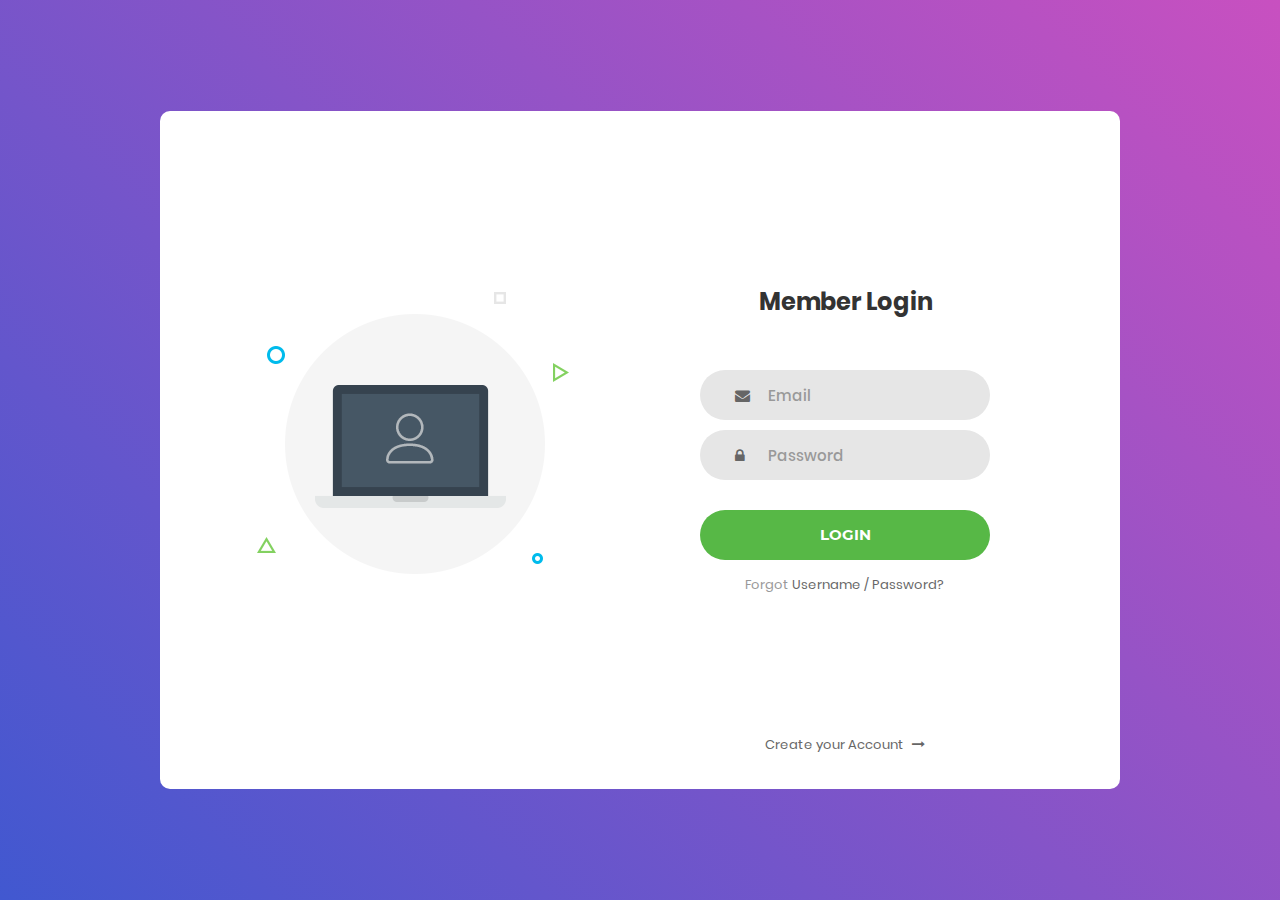
<file: Login_v1/index.html>
<!DOCTYPE html>
<html lang="en">
<head>
	<title>Login V1</title>
	<meta charset="UTF-8">
	<meta name="viewport" content="width=device-width, initial-scale=1">
<!--===============================================================================================-->	
	<link rel="icon" type="image/png" href="images/icons/favicon.ico"/>
<!--===============================================================================================-->
	<link rel="stylesheet" type="text/css" href="vendor/bootstrap/css/bootstrap.min.css">
<!--===============================================================================================-->
	<link rel="stylesheet" type="text/css" href="fonts/font-awesome-4.7.0/css/font-awesome.min.css">
<!--===============================================================================================-->
	<link rel="stylesheet" type="text/css" href="vendor/animate/animate.css">
<!--===============================================================================================-->	
	<link rel="stylesheet" type="text/css" href="vendor/css-hamburgers/hamburgers.min.css">
<!--===============================================================================================-->
	<link rel="stylesheet" type="text/css" href="vendor/select2/select2.min.css">
<!--===============================================================================================-->
	<link rel="stylesheet" type="text/css" href="css/util.css">
	<link rel="stylesheet" type="text/css" href="css/main.css">
<!--===============================================================================================-->
</head>
<body>
	
	<div class="limiter">
		<div class="container-login100">
			<div class="wrap-login100">
				<div class="login100-pic js-tilt" data-tilt>
					<img src="images/img-01.png" alt="IMG">
				</div>

				<form class="login100-form validate-form">
					<span class="login100-form-title">
						Member Login
					</span>

					<div class="wrap-input100 validate-input" data-validate = "Valid email is required: ex@abc.xyz">
						<input class="input100" type="text" name="email" placeholder="Email">
						<span class="focus-input100"></span>
						<span class="symbol-input100">
							<i class="fa fa-envelope" aria-hidden="true"></i>
						</span>
					</div>

					<div class="wrap-input100 validate-input" data-validate = "Password is required">
						<input class="input100" type="password" name="pass" placeholder="Password">
						<span class="focus-input100"></span>
						<span class="symbol-input100">
							<i class="fa fa-lock" aria-hidden="true"></i>
						</span>
					</div>
					
					<div class="container-login100-form-btn">
						<button class="login100-form-btn">
							Login
						</button>
					</div>

					<div class="text-center p-t-12">
						<span class="txt1">
							Forgot
						</span>
						<a class="txt2" href="#">
							Username / Password?
						</a>
					</div>

					<div class="text-center p-t-136">
						<a class="txt2" href="#">
							Create your Account
							<i class="fa fa-long-arrow-right m-l-5" aria-hidden="true"></i>
						</a>
					</div>
				</form>
			</div>
		</div>
	</div>
	
	

	
<!--===============================================================================================-->	
	<script src="vendor/jquery/jquery-3.2.1.min.js"></script>
<!--===============================================================================================-->
	<script src="vendor/bootstrap/js/popper.js"></script>
	<script src="vendor/bootstrap/js/bootstrap.min.js"></script>
<!--===============================================================================================-->
	<script src="vendor/select2/select2.min.js"></script>
<!--===============================================================================================-->
	<script src="vendor/tilt/tilt.jquery.min.js"></script>
	<script >
		$('.js-tilt').tilt({
			scale: 1.1
		})
	</script>
<!--===============================================================================================-->
	<script src="js/main.js"></script>

</body>
</html>
</file>
<file: Login_v1/css/util.css>
/*[ FONT SIZE ]
///////////////////////////////////////////////////////////
*/
.fs-1 {font-size: 1px;}
.fs-2 {font-size: 2px;}
.fs-3 {font-size: 3px;}
.fs-4 {font-size: 4px;}
.fs-5 {font-size: 5px;}
.fs-6 {font-size: 6px;}
.fs-7 {font-size: 7px;}
.fs-8 {font-size: 8px;}
.fs-9 {font-size: 9px;}
.fs-10 {font-size: 10px;}
.fs-11 {font-size: 11px;}
.fs-12 {font-size: 12px;}
.fs-13 {font-size: 13px;}
.fs-14 {font-size: 14px;}
.fs-15 {font-size: 15px;}
.fs-16 {font-size: 16px;}
.fs-17 {font-size: 17px;}
.fs-18 {font-size: 18px;}
.fs-19 {font-size: 19px;}
.fs-20 {font-size: 20px;}
.fs-21 {font-size: 21px;}
.fs-22 {font-size: 22px;}
.fs-23 {font-size: 23px;}
.fs-24 {font-size: 24px;}
.fs-25 {font-size: 25px;}
.fs-26 {font-size: 26px;}
.fs-27 {font-size: 27px;}
.fs-28 {font-size: 28px;}
.fs-29 {font-size: 29px;}
.fs-30 {font-size: 30px;}
.fs-31 {font-size: 31px;}
.fs-32 {font-size: 32px;}
.fs-33 {font-size: 33px;}
.fs-34 {font-size: 34px;}
.fs-35 {font-size: 35px;}
.fs-36 {font-size: 36px;}
.fs-37 {font-size: 37px;}
.fs-38 {font-size: 38px;}
.fs-39 {font-size: 39px;}
.fs-40 {font-size: 40px;}
.fs-41 {font-size: 41px;}
.fs-42 {font-size: 42px;}
.fs-43 {font-size: 43px;}
.fs-44 {font-size: 44px;}
.fs-45 {font-size: 45px;}
.fs-46 {font-size: 46px;}
.fs-47 {font-size: 47px;}
.fs-48 {font-size: 48px;}
.fs-49 {font-size: 49px;}
.fs-50 {font-size: 50px;}
.fs-51 {font-size: 51px;}
.fs-52 {font-size: 52px;}
.fs-53 {font-size: 53px;}
.fs-54 {font-size: 54px;}
.fs-55 {font-size: 55px;}
.fs-56 {font-size: 56px;}
.fs-57 {font-size: 57px;}
.fs-58 {font-size: 58px;}
.fs-59 {font-size: 59px;}
.fs-60 {font-size: 60px;}
.fs-61 {font-size: 61px;}
.fs-62 {font-size: 62px;}
.fs-63 {font-size: 63px;}
.fs-64 {font-size: 64px;}
.fs-65 {font-size: 65px;}
.fs-66 {font-size: 66px;}
.fs-67 {font-size: 67px;}
.fs-68 {font-size: 68px;}
.fs-69 {font-size: 69px;}
.fs-70 {font-size: 70px;}
.fs-71 {font-size: 71px;}
.fs-72 {font-size: 72px;}
.fs-73 {font-size: 73px;}
.fs-74 {font-size: 74px;}
.fs-75 {font-size: 75px;}
.fs-76 {font-size: 76px;}
.fs-77 {font-size: 77px;}
.fs-78 {font-size: 78px;}
.fs-79 {font-size: 79px;}
.fs-80 {font-size: 80px;}
.fs-81 {font-size: 81px;}
.fs-82 {font-size: 82px;}
.fs-83 {font-size: 83px;}
.fs-84 {font-size: 84px;}
.fs-85 {font-size: 85px;}
.fs-86 {font-size: 86px;}
.fs-87 {font-size: 87px;}
.fs-88 {font-size: 88px;}
.fs-89 {font-size: 89px;}
.fs-90 {font-size: 90px;}
.fs-91 {font-size: 91px;}
.fs-92 {font-size: 92px;}
.fs-93 {font-size: 93px;}
.fs-94 {font-size: 94px;}
.fs-95 {font-size: 95px;}
.fs-96 {font-size: 96px;}
.fs-97 {font-size: 97px;}
.fs-98 {font-size: 98px;}
.fs-99 {font-size: 99px;}
.fs-100 {font-size: 100px;}
.fs-101 {font-size: 101px;}
.fs-102 {font-size: 102px;}
.fs-103 {font-size: 103px;}
.fs-104 {font-size: 104px;}
.fs-105 {font-size: 105px;}
.fs-106 {font-size: 106px;}
.fs-107 {font-size: 107px;}
.fs-108 {font-size: 108px;}
.fs-109 {font-size: 109px;}
.fs-110 {font-size: 110px;}
.fs-111 {font-size: 111px;}
.fs-112 {font-size: 112px;}
.fs-113 {font-size: 113px;}
.fs-114 {font-size: 114px;}
.fs-115 {font-size: 115px;}
.fs-116 {font-size: 116px;}
.fs-117 {font-size: 117px;}
.fs-118 {font-size: 118px;}
.fs-119 {font-size: 119px;}
.fs-120 {font-size: 120px;}
.fs-121 {font-size: 121px;}
.fs-122 {font-size: 122px;}
.fs-123 {font-size: 123px;}
.fs-124 {font-size: 124px;}
.fs-125 {font-size: 125px;}
.fs-126 {font-size: 126px;}
.fs-127 {font-size: 127px;}
.fs-128 {font-size: 128px;}
.fs-129 {font-size: 129px;}
.fs-130 {font-size: 130px;}
.fs-131 {font-size: 131px;}
.fs-132 {font-size: 132px;}
.fs-133 {font-size: 133px;}
.fs-134 {font-size: 134px;}
.fs-135 {font-size: 135px;}
.fs-136 {font-size: 136px;}
.fs-137 {font-size: 137px;}
.fs-138 {font-size: 138px;}
.fs-139 {font-size: 139px;}
.fs-140 {font-size: 140px;}
.fs-141 {font-size: 141px;}
.fs-142 {font-size: 142px;}
.fs-143 {font-size: 143px;}
.fs-144 {font-size: 144px;}
.fs-145 {font-size: 145px;}
.fs-146 {font-size: 146px;}
.fs-147 {font-size: 147px;}
.fs-148 {font-size: 148px;}
.fs-149 {font-size: 149px;}
.fs-150 {font-size: 150px;}
.fs-151 {font-size: 151px;}
.fs-152 {font-size: 152px;}
.fs-153 {font-size: 153px;}
.fs-154 {font-size: 154px;}
.fs-155 {font-size: 155px;}
.fs-156 {font-size: 156px;}
.fs-157 {font-size: 157px;}
.fs-158 {font-size: 158px;}
.fs-159 {font-size: 159px;}
.fs-160 {font-size: 160px;}
.fs-161 {font-size: 161px;}
.fs-162 {font-size: 162px;}
.fs-163 {font-size: 163px;}
.fs-164 {font-size: 164px;}
.fs-165 {font-size: 165px;}
.fs-166 {font-size: 166px;}
.fs-167 {font-size: 167px;}
.fs-168 {font-size: 168px;}
.fs-169 {font-size: 169px;}
.fs-170 {font-size: 170px;}
.fs-171 {font-size: 171px;}
.fs-172 {font-size: 172px;}
.fs-173 {font-size: 173px;}
.fs-174 {font-size: 174px;}
.fs-175 {font-size: 175px;}
.fs-176 {font-size: 176px;}
.fs-177 {font-size: 177px;}
.fs-178 {font-size: 178px;}
.fs-179 {font-size: 179px;}
.fs-180 {font-size: 180px;}
.fs-181 {font-size: 181px;}
.fs-182 {font-size: 182px;}
.fs-183 {font-size: 183px;}
.fs-184 {font-size: 184px;}
.fs-185 {font-size: 185px;}
.fs-186 {font-size: 186px;}
.fs-187 {font-size: 187px;}
.fs-188 {font-size: 188px;}
.fs-189 {font-size: 189px;}
.fs-190 {font-size: 190px;}
.fs-191 {font-size: 191px;}
.fs-192 {font-size: 192px;}
.fs-193 {font-size: 193px;}
.fs-194 {font-size: 194px;}
.fs-195 {font-size: 195px;}
.fs-196 {font-size: 196px;}
.fs-197 {font-size: 197px;}
.fs-198 {font-size: 198px;}
.fs-199 {font-size: 199px;}
.fs-200 {font-size: 200px;}

/*[ PADDING ]
///////////////////////////////////////////////////////////
*/
.p-t-0 {padding-top: 0px;}
.p-t-1 {padding-top: 1px;}
.p-t-2 {padding-top: 2px;}
.p-t-3 {padding-top: 3px;}
.p-t-4 {padding-top: 4px;}
.p-t-5 {padding-top: 5px;}
.p-t-6 {padding-top: 6px;}
.p-t-7 {padding-top: 7px;}
.p-t-8 {padding-top: 8px;}
.p-t-9 {padding-top: 9px;}
.p-t-10 {padding-top: 10px;}
.p-t-11 {padding-top: 11px;}
.p-t-12 {padding-top: 12px;}
.p-t-13 {padding-top: 13px;}
.p-t-14 {padding-top: 14px;}
.p-t-15 {padding-top: 15px;}
.p-t-16 {padding-top: 16px;}
.p-t-17 {padding-top: 17px;}
.p-t-18 {padding-top: 18px;}
.p-t-19 {padding-top: 19px;}
.p-t-20 {padding-top: 20px;}
.p-t-21 {padding-top: 21px;}
.p-t-22 {padding-top: 22px;}
.p-t-23 {padding-top: 23px;}
.p-t-24 {padding-top: 24px;}
.p-t-25 {padding-top: 25px;}
.p-t-26 {padding-top: 26px;}
.p-t-27 {padding-top: 27px;}
.p-t-28 {padding-top: 28px;}
.p-t-29 {padding-top: 29px;}
.p-t-30 {padding-top: 30px;}
.p-t-31 {padding-top: 31px;}
.p-t-32 {padding-top: 32px;}
.p-t-33 {padding-top: 33px;}
.p-t-34 {padding-top: 34px;}
.p-t-35 {padding-top: 35px;}
.p-t-36 {padding-top: 36px;}
.p-t-37 {padding-top: 37px;}
.p-t-38 {padding-top: 38px;}
.p-t-39 {padding-top: 39px;}
.p-t-40 {padding-top: 40px;}
.p-t-41 {padding-top: 41px;}
.p-t-42 {padding-top: 42px;}
.p-t-43 {padding-top: 43px;}
.p-t-44 {padding-top: 44px;}
.p-t-45 {padding-top: 45px;}
.p-t-46 {padding-top: 46px;}
.p-t-47 {padding-top: 47px;}
.p-t-48 {padding-top: 48px;}
.p-t-49 {padding-top: 49px;}
.p-t-50 {padding-top: 50px;}
.p-t-51 {padding-top: 51px;}
.p-t-52 {padding-top: 52px;}
.p-t-53 {padding-top: 53px;}
.p-t-54 {padding-top: 54px;}
.p-t-55 {padding-top: 55px;}
.p-t-56 {padding-top: 56px;}
.p-t-57 {padding-top: 57px;}
.p-t-58 {padding-top: 58px;}
.p-t-59 {padding-top: 59px;}
.p-t-60 {padding-top: 60px;}
.p-t-61 {padding-top: 61px;}
.p-t-62 {padding-top: 62px;}
.p-t-63 {padding-top: 63px;}
.p-t-64 {padding-top: 64px;}
.p-t-65 {padding-top: 65px;}
.p-t-66 {padding-top: 66px;}
.p-t-67 {padding-top: 67px;}
.p-t-68 {padding-top: 68px;}
.p-t-69 {padding-top: 69px;}
.p-t-70 {padding-top: 70px;}
.p-t-71 {padding-top: 71px;}
.p-t-72 {padding-top: 72px;}
.p-t-73 {padding-top: 73px;}
.p-t-74 {padding-top: 74px;}
.p-t-75 {padding-top: 75px;}
.p-t-76 {padding-top: 76px;}
.p-t-77 {padding-top: 77px;}
.p-t-78 {padding-top: 78px;}
.p-t-79 {padding-top: 79px;}
.p-t-80 {padding-top: 80px;}
.p-t-81 {padding-top: 81px;}
.p-t-82 {padding-top: 82px;}
.p-t-83 {padding-top: 83px;}
.p-t-84 {padding-top: 84px;}
.p-t-85 {padding-top: 85px;}
.p-t-86 {padding-top: 86px;}
.p-t-87 {padding-top: 87px;}
.p-t-88 {padding-top: 88px;}
.p-t-89 {padding-top: 89px;}
.p-t-90 {padding-top: 90px;}
.p-t-91 {padding-top: 91px;}
.p-t-92 {padding-top: 92px;}
.p-t-93 {padding-top: 93px;}
.p-t-94 {padding-top: 94px;}
.p-t-95 {padding-top: 95px;}
.p-t-96 {padding-top: 96px;}
.p-t-97 {padding-top: 97px;}
.p-t-98 {padding-top: 98px;}
.p-t-99 {padding-top: 99px;}
.p-t-100 {padding-top: 100px;}
.p-t-101 {padding-top: 101px;}
.p-t-102 {padding-top: 102px;}
.p-t-103 {padding-top: 103px;}
.p-t-104 {padding-top: 104px;}
.p-t-105 {padding-top: 105px;}
.p-t-106 {padding-top: 106px;}
.p-t-107 {padding-top: 107px;}
.p-t-108 {padding-top: 108px;}
.p-t-109 {padding-top: 109px;}
.p-t-110 {padding-top: 110px;}
.p-t-111 {padding-top: 111px;}
.p-t-112 {padding-top: 112px;}
.p-t-113 {padding-top: 113px;}
.p-t-114 {padding-top: 114px;}
.p-t-115 {padding-top: 115px;}
.p-t-116 {padding-top: 116px;}
.p-t-117 {padding-top: 117px;}
.p-t-118 {padding-top: 118px;}
.p-t-119 {padding-top: 119px;}
.p-t-120 {padding-top: 120px;}
.p-t-121 {padding-top: 121px;}
.p-t-122 {padding-top: 122px;}
.p-t-123 {padding-top: 123px;}
.p-t-124 {padding-top: 124px;}
.p-t-125 {padding-top: 125px;}
.p-t-126 {padding-top: 126px;}
.p-t-127 {padding-top: 127px;}
.p-t-128 {padding-top: 128px;}
.p-t-129 {padding-top: 129px;}
.p-t-130 {padding-top: 130px;}
.p-t-131 {padding-top: 131px;}
.p-t-132 {padding-top: 132px;}
.p-t-133 {padding-top: 133px;}
.p-t-134 {padding-top: 134px;}
.p-t-135 {padding-top: 135px;}
.p-t-136 {padding-top: 136px;}
.p-t-137 {padding-top: 137px;}
.p-t-138 {padding-top: 138px;}
.p-t-139 {padding-top: 139px;}
.p-t-140 {padding-top: 140px;}
.p-t-141 {padding-top: 141px;}
.p-t-142 {padding-top: 142px;}
.p-t-143 {padding-top: 143px;}
.p-t-144 {padding-top: 144px;}
.p-t-145 {padding-top: 145px;}
.p-t-146 {padding-top: 146px;}
.p-t-147 {padding-top: 147px;}
.p-t-148 {padding-top: 148px;}
.p-t-149 {padding-top: 149px;}
.p-t-150 {padding-top: 150px;}
.p-t-151 {padding-top: 151px;}
.p-t-152 {padding-top: 152px;}
.p-t-153 {padding-top: 153px;}
.p-t-154 {padding-top: 154px;}
.p-t-155 {padding-top: 155px;}
.p-t-156 {padding-top: 156px;}
.p-t-157 {padding-top: 157px;}
.p-t-158 {padding-top: 158px;}
.p-t-159 {padding-top: 159px;}
.p-t-160 {padding-top: 160px;}
.p-t-161 {padding-top: 161px;}
.p-t-162 {padding-top: 162px;}
.p-t-163 {padding-top: 163px;}
.p-t-164 {padding-top: 164px;}
.p-t-165 {padding-top: 165px;}
.p-t-166 {padding-top: 166px;}
.p-t-167 {padding-top: 167px;}
.p-t-168 {padding-top: 168px;}
.p-t-169 {padding-top: 169px;}
.p-t-170 {padding-top: 170px;}
.p-t-171 {padding-top: 171px;}
.p-t-172 {padding-top: 172px;}
.p-t-173 {padding-top: 173px;}
.p-t-174 {padding-top: 174px;}
.p-t-175 {padding-top: 175px;}
.p-t-176 {padding-top: 176px;}
.p-t-177 {padding-top: 177px;}
.p-t-178 {padding-top: 178px;}
.p-t-179 {padding-top: 179px;}
.p-t-180 {padding-top: 180px;}
.p-t-181 {padding-top: 181px;}
.p-t-182 {padding-top: 182px;}
.p-t-183 {padding-top: 183px;}
.p-t-184 {padding-top: 184px;}
.p-t-185 {padding-top: 185px;}
.p-t-186 {padding-top: 186px;}
.p-t-187 {padding-top: 187px;}
.p-t-188 {padding-top: 188px;}
.p-t-189 {padding-top: 189px;}
.p-t-190 {padding-top: 190px;}
.p-t-191 {padding-top: 191px;}
.p-t-192 {padding-top: 192px;}
.p-t-193 {padding-top: 193px;}
.p-t-194 {padding-top: 194px;}
.p-t-195 {padding-top: 195px;}
.p-t-196 {padding-top: 196px;}
.p-t-197 {padding-top: 197px;}
.p-t-198 {padding-top: 198px;}
.p-t-199 {padding-top: 199px;}
.p-t-200 {padding-top: 200px;}
.p-t-201 {padding-top: 201px;}
.p-t-202 {padding-top: 202px;}
.p-t-203 {padding-top: 203px;}
.p-t-204 {padding-top: 204px;}
.p-t-205 {padding-top: 205px;}
.p-t-206 {padding-top: 206px;}
.p-t-207 {padding-top: 207px;}
.p-t-208 {padding-top: 208px;}
.p-t-209 {padding-top: 209px;}
.p-t-210 {padding-top: 210px;}
.p-t-211 {padding-top: 211px;}
.p-t-212 {padding-top: 212px;}
.p-t-213 {padding-top: 213px;}
.p-t-214 {padding-top: 214px;}
.p-t-215 {padding-top: 215px;}
.p-t-216 {padding-top: 216px;}
.p-t-217 {padding-top: 217px;}
.p-t-218 {padding-top: 218px;}
.p-t-219 {padding-top: 219px;}
.p-t-220 {padding-top: 220px;}
.p-t-221 {padding-top: 221px;}
.p-t-222 {padding-top: 222px;}
.p-t-223 {padding-top: 223px;}
.p-t-224 {padding-top: 224px;}
.p-t-225 {padding-top: 225px;}
.p-t-226 {padding-top: 226px;}
.p-t-227 {padding-top: 227px;}
.p-t-228 {padding-top: 228px;}
.p-t-229 {padding-top: 229px;}
.p-t-230 {padding-top: 230px;}
.p-t-231 {padding-top: 231px;}
.p-t-232 {padding-top: 232px;}
.p-t-233 {padding-top: 233px;}
.p-t-234 {padding-top: 234px;}
.p-t-235 {padding-top: 235px;}
.p-t-236 {padding-top: 236px;}
.p-t-237 {padding-top: 237px;}
.p-t-238 {padding-top: 238px;}
.p-t-239 {padding-top: 239px;}
.p-t-240 {padding-top: 240px;}
.p-t-241 {padding-top: 241px;}
.p-t-242 {padding-top: 242px;}
.p-t-243 {padding-top: 243px;}
.p-t-244 {padding-top: 244px;}
.p-t-245 {padding-top: 245px;}
.p-t-246 {padding-top: 246px;}
.p-t-247 {padding-top: 247px;}
.p-t-248 {padding-top: 248px;}
.p-t-249 {padding-top: 249px;}
.p-t-250 {padding-top: 250px;}
.p-b-0 {padding-bottom: 0px;}
.p-b-1 {padding-bottom: 1px;}
.p-b-2 {padding-bottom: 2px;}
.p-b-3 {padding-bottom: 3px;}
.p-b-4 {padding-bottom: 4px;}
.p-b-5 {padding-bottom: 5px;}
.p-b-6 {padding-bottom: 6px;}
.p-b-7 {padding-bottom: 7px;}
.p-b-8 {padding-bottom: 8px;}
.p-b-9 {padding-bottom: 9px;}
.p-b-10 {padding-bottom: 10px;}
.p-b-11 {padding-bottom: 11px;}
.p-b-12 {padding-bottom: 12px;}
.p-b-13 {padding-bottom: 13px;}
.p-b-14 {padding-bottom: 14px;}
.p-b-15 {padding-bottom: 15px;}
.p-b-16 {padding-bottom: 16px;}
.p-b-17 {padding-bottom: 17px;}
.p-b-18 {padding-bottom: 18px;}
.p-b-19 {padding-bottom: 19px;}
.p-b-20 {padding-bottom: 20px;}
.p-b-21 {padding-bottom: 21px;}
.p-b-22 {padding-bottom: 22px;}
.p-b-23 {padding-bottom: 23px;}
.p-b-24 {padding-bottom: 24px;}
.p-b-25 {padding-bottom: 25px;}
.p-b-26 {padding-bottom: 26px;}
.p-b-27 {padding-bottom: 27px;}
.p-b-28 {padding-bottom: 28px;}
.p-b-29 {padding-bottom: 29px;}
.p-b-30 {padding-bottom: 30px;}
.p-b-31 {padding-bottom: 31px;}
.p-b-32 {padding-bottom: 32px;}
.p-b-33 {padding-bottom: 33px;}
.p-b-34 {padding-bottom: 34px;}
.p-b-35 {padding-bottom: 35px;}
.p-b-36 {padding-bottom: 36px;}
.p-b-37 {padding-bottom: 37px;}
.p-b-38 {padding-bottom: 38px;}
.p-b-39 {padding-bottom: 39px;}
.p-b-40 {padding-bottom: 40px;}
.p-b-41 {padding-bottom: 41px;}
.p-b-42 {padding-bottom: 42px;}
.p-b-43 {padding-bottom: 43px;}
.p-b-44 {padding-bottom: 44px;}
.p-b-45 {padding-bottom: 45px;}
.p-b-46 {padding-bottom: 46px;}
.p-b-47 {padding-bottom: 47px;}
.p-b-48 {padding-bottom: 48px;}
.p-b-49 {padding-bottom: 49px;}
.p-b-50 {padding-bottom: 50px;}
.p-b-51 {padding-bottom: 51px;}
.p-b-52 {padding-bottom: 52px;}
.p-b-53 {padding-bottom: 53px;}
.p-b-54 {padding-bottom: 54px;}
.p-b-55 {padding-bottom: 55px;}
.p-b-56 {padding-bottom: 56px;}
.p-b-57 {padding-bottom: 57px;}
.p-b-58 {padding-bottom: 58px;}
.p-b-59 {padding-bottom: 59px;}
.p-b-60 {padding-bottom: 60px;}
.p-b-61 {padding-bottom: 61px;}
.p-b-62 {padding-bottom: 62px;}
.p-b-63 {padding-bottom: 63px;}
.p-b-64 {padding-bottom: 64px;}
.p-b-65 {padding-bottom: 65px;}
.p-b-66 {padding-bottom: 66px;}
.p-b-67 {padding-bottom: 67px;}
.p-b-68 {padding-bottom: 68px;}
.p-b-69 {padding-bottom: 69px;}
.p-b-70 {padding-bottom: 70px;}
.p-b-71 {padding-bottom: 71px;}
.p-b-72 {padding-bottom: 72px;}
.p-b-73 {padding-bottom: 73px;}
.p-b-74 {padding-bottom: 74px;}
.p-b-75 {padding-bottom: 75px;}
.p-b-76 {padding-bottom: 76px;}
.p-b-77 {padding-bottom: 77px;}
.p-b-78 {padding-bottom: 78px;}
.p-b-79 {padding-bottom: 79px;}
.p-b-80 {padding-bottom: 80px;}
.p-b-81 {padding-bottom: 81px;}
.p-b-82 {padding-bottom: 82px;}
.p-b-83 {padding-bottom: 83px;}
.p-b-84 {padding-bottom: 84px;}
.p-b-85 {padding-bottom: 85px;}
.p-b-86 {padding-bottom: 86px;}
.p-b-87 {padding-bottom: 87px;}
.p-b-88 {padding-bottom: 88px;}
.p-b-89 {padding-bottom: 89px;}
.p-b-90 {padding-bottom: 90px;}
.p-b-91 {padding-bottom: 91px;}
.p-b-92 {padding-bottom: 92px;}
.p-b-93 {padding-bottom: 93px;}
.p-b-94 {padding-bottom: 94px;}
.p-b-95 {padding-bottom: 95px;}
.p-b-96 {padding-bottom: 96px;}
.p-b-97 {padding-bottom: 97px;}
.p-b-98 {padding-bottom: 98px;}
.p-b-99 {padding-bottom: 99px;}
.p-b-100 {padding-bottom: 100px;}
.p-b-101 {padding-bottom: 101px;}
.p-b-102 {padding-bottom: 102px;}
.p-b-103 {padding-bottom: 103px;}
.p-b-104 {padding-bottom: 104px;}
.p-b-105 {padding-bottom: 105px;}
.p-b-106 {padding-bottom: 106px;}
.p-b-107 {padding-bottom: 107px;}
.p-b-108 {padding-bottom: 108px;}
.p-b-109 {padding-bottom: 109px;}
.p-b-110 {padding-bottom: 110px;}
.p-b-111 {padding-bottom: 111px;}
.p-b-112 {padding-bottom: 112px;}
.p-b-113 {padding-bottom: 113px;}
.p-b-114 {padding-bottom: 114px;}
.p-b-115 {padding-bottom: 115px;}
.p-b-116 {padding-bottom: 116px;}
.p-b-117 {padding-bottom: 117px;}
.p-b-118 {padding-bottom: 118px;}
.p-b-119 {padding-bottom: 119px;}
.p-b-120 {padding-bottom: 120px;}
.p-b-121 {padding-bottom: 121px;}
.p-b-122 {padding-bottom: 122px;}
.p-b-123 {padding-bottom: 123px;}
.p-b-124 {padding-bottom: 124px;}
.p-b-125 {padding-bottom: 125px;}
.p-b-126 {padding-bottom: 126px;}
.p-b-127 {padding-bottom: 127px;}
.p-b-128 {padding-bottom: 128px;}
.p-b-129 {padding-bottom: 129px;}
.p-b-130 {padding-bottom: 130px;}
.p-b-131 {padding-bottom: 131px;}
.p-b-132 {padding-bottom: 132px;}
.p-b-133 {padding-bottom: 133px;}
.p-b-134 {padding-bottom: 134px;}
.p-b-135 {padding-bottom: 135px;}
.p-b-136 {padding-bottom: 136px;}
.p-b-137 {padding-bottom: 137px;}
.p-b-138 {padding-bottom: 138px;}
.p-b-139 {padding-bottom: 139px;}
.p-b-140 {padding-bottom: 140px;}
.p-b-141 {padding-bottom: 141px;}
.p-b-142 {padding-bottom: 142px;}
.p-b-143 {padding-bottom: 143px;}
.p-b-144 {padding-bottom: 144px;}
.p-b-145 {padding-bottom: 145px;}
.p-b-146 {padding-bottom: 146px;}
.p-b-147 {padding-bottom: 147px;}
.p-b-148 {padding-bottom: 148px;}
.p-b-149 {padding-bottom: 149px;}
.p-b-150 {padding-bottom: 150px;}
.p-b-151 {padding-bottom: 151px;}
.p-b-152 {padding-bottom: 152px;}
.p-b-153 {padding-bottom: 153px;}
.p-b-154 {padding-bottom: 154px;}
.p-b-155 {padding-bottom: 155px;}
.p-b-156 {padding-bottom: 156px;}
.p-b-157 {padding-bottom: 157px;}
.p-b-158 {padding-bottom: 158px;}
.p-b-159 {padding-bottom: 159px;}
.p-b-160 {padding-bottom: 160px;}
.p-b-161 {padding-bottom: 161px;}
.p-b-162 {padding-bottom: 162px;}
.p-b-163 {padding-bottom: 163px;}
.p-b-164 {padding-bottom: 164px;}
.p-b-165 {padding-bottom: 165px;}
.p-b-166 {padding-bottom: 166px;}
.p-b-167 {padding-bottom: 167px;}
.p-b-168 {padding-bottom: 168px;}
.p-b-169 {padding-bottom: 169px;}
.p-b-170 {padding-bottom: 170px;}
.p-b-171 {padding-bottom: 171px;}
.p-b-172 {padding-bottom: 172px;}
.p-b-173 {padding-bottom: 173px;}
.p-b-174 {padding-bottom: 174px;}
.p-b-175 {padding-bottom: 175px;}
.p-b-176 {padding-bottom: 176px;}
.p-b-177 {padding-bottom: 177px;}
.p-b-178 {padding-bottom: 178px;}
.p-b-179 {padding-bottom: 179px;}
.p-b-180 {padding-bottom: 180px;}
.p-b-181 {padding-bottom: 181px;}
.p-b-182 {padding-bottom: 182px;}
.p-b-183 {padding-bottom: 183px;}
.p-b-184 {padding-bottom: 184px;}
.p-b-185 {padding-bottom: 185px;}
.p-b-186 {padding-bottom: 186px;}
.p-b-187 {padding-bottom: 187px;}
.p-b-188 {padding-bottom: 188px;}
.p-b-189 {padding-bottom: 189px;}
.p-b-190 {padding-bottom: 190px;}
.p-b-191 {padding-bottom: 191px;}
.p-b-192 {padding-bottom: 192px;}
.p-b-193 {padding-bottom: 193px;}
.p-b-194 {padding-bottom: 194px;}
.p-b-195 {padding-bottom: 195px;}
.p-b-196 {padding-bottom: 196px;}
.p-b-197 {padding-bottom: 197px;}
.p-b-198 {padding-bottom: 198px;}
.p-b-199 {padding-bottom: 199px;}
.p-b-200 {padding-bottom: 200px;}
.p-b-201 {padding-bottom: 201px;}
.p-b-202 {padding-bottom: 202px;}
.p-b-203 {padding-bottom: 203px;}
.p-b-204 {padding-bottom: 204px;}
.p-b-205 {padding-bottom: 205px;}
.p-b-206 {padding-bottom: 206px;}
.p-b-207 {padding-bottom: 207px;}
.p-b-208 {padding-bottom: 208px;}
.p-b-209 {padding-bottom: 209px;}
.p-b-210 {padding-bottom: 210px;}
.p-b-211 {padding-bottom: 211px;}
.p-b-212 {padding-bottom: 212px;}
.p-b-213 {padding-bottom: 213px;}
.p-b-214 {padding-bottom: 214px;}
.p-b-215 {padding-bottom: 215px;}
.p-b-216 {padding-bottom: 216px;}
.p-b-217 {padding-bottom: 217px;}
.p-b-218 {padding-bottom: 218px;}
.p-b-219 {padding-bottom: 219px;}
.p-b-220 {padding-bottom: 220px;}
.p-b-221 {padding-bottom: 221px;}
.p-b-222 {padding-bottom: 222px;}
.p-b-223 {padding-bottom: 223px;}
.p-b-224 {padding-bottom: 224px;}
.p-b-225 {padding-bottom: 225px;}
.p-b-226 {padding-bottom: 226px;}
.p-b-227 {padding-bottom: 227px;}
.p-b-228 {padding-bottom: 228px;}
.p-b-229 {padding-bottom: 229px;}
.p-b-230 {padding-bottom: 230px;}
.p-b-231 {padding-bottom: 231px;}
.p-b-232 {padding-bottom: 232px;}
.p-b-233 {padding-bottom: 233px;}
.p-b-234 {padding-bottom: 234px;}
.p-b-235 {padding-bottom: 235px;}
.p-b-236 {padding-bottom: 236px;}
.p-b-237 {padding-bottom: 237px;}
.p-b-238 {padding-bottom: 238px;}
.p-b-239 {padding-bottom: 239px;}
.p-b-240 {padding-bottom: 240px;}
.p-b-241 {padding-bottom: 241px;}
.p-b-242 {padding-bottom: 242px;}
.p-b-243 {padding-bottom: 243px;}
.p-b-244 {padding-bottom: 244px;}
.p-b-245 {padding-bottom: 245px;}
.p-b-246 {padding-bottom: 246px;}
.p-b-247 {padding-bottom: 247px;}
.p-b-248 {padding-bottom: 248px;}
.p-b-249 {padding-bottom: 249px;}
.p-b-250 {padding-bottom: 250px;}
.p-l-0 {padding-left: 0px;}
.p-l-1 {padding-left: 1px;}
.p-l-2 {padding-left: 2px;}
.p-l-3 {padding-left: 3px;}
.p-l-4 {padding-left: 4px;}
.p-l-5 {padding-left: 5px;}
.p-l-6 {padding-left: 6px;}
.p-l-7 {padding-left: 7px;}
.p-l-8 {padding-left: 8px;}
.p-l-9 {padding-left: 9px;}
.p-l-10 {padding-left: 10px;}
.p-l-11 {padding-left: 11px;}
.p-l-12 {padding-left: 12px;}
.p-l-13 {padding-left: 13px;}
.p-l-14 {padding-left: 14px;}
.p-l-15 {padding-left: 15px;}
.p-l-16 {padding-left: 16px;}
.p-l-17 {padding-left: 17px;}
.p-l-18 {padding-left: 18px;}
.p-l-19 {padding-left: 19px;}
.p-l-20 {padding-left: 20px;}
.p-l-21 {padding-left: 21px;}
.p-l-22 {padding-left: 22px;}
.p-l-23 {padding-left: 23px;}
.p-l-24 {padding-left: 24px;}
.p-l-25 {padding-left: 25px;}
.p-l-26 {padding-left: 26px;}
.p-l-27 {padding-left: 27px;}
.p-l-28 {padding-left: 28px;}
.p-l-29 {padding-left: 29px;}
.p-l-30 {padding-left: 30px;}
.p-l-31 {padding-left: 31px;}
.p-l-32 {padding-left: 32px;}
.p-l-33 {padding-left: 33px;}
.p-l-34 {padding-left: 34px;}
.p-l-35 {padding-left: 35px;}
.p-l-36 {padding-left: 36px;}
.p-l-37 {padding-left: 37px;}
.p-l-38 {padding-left: 38px;}
.p-l-39 {padding-left: 39px;}
.p-l-40 {padding-left: 40px;}
.p-l-41 {padding-left: 41px;}
.p-l-42 {padding-left: 42px;}
.p-l-43 {padding-left: 43px;}
.p-l-44 {padding-left: 44px;}
.p-l-45 {padding-left: 45px;}
.p-l-46 {padding-left: 46px;}
.p-l-47 {padding-left: 47px;}
.p-l-48 {padding-left: 48px;}
.p-l-49 {padding-left: 49px;}
.p-l-50 {padding-left: 50px;}
.p-l-51 {padding-left: 51px;}
.p-l-52 {padding-left: 52px;}
.p-l-53 {padding-left: 53px;}
.p-l-54 {padding-left: 54px;}
.p-l-55 {padding-left: 55px;}
.p-l-56 {padding-left: 56px;}
.p-l-57 {padding-left: 57px;}
.p-l-58 {padding-left: 58px;}
.p-l-59 {padding-left: 59px;}
.p-l-60 {padding-left: 60px;}
.p-l-61 {padding-left: 61px;}
.p-l-62 {padding-left: 62px;}
.p-l-63 {padding-left: 63px;}
.p-l-64 {padding-left: 64px;}
.p-l-65 {padding-left: 65px;}
.p-l-66 {padding-left: 66px;}
.p-l-67 {padding-left: 67px;}
.p-l-68 {padding-left: 68px;}
.p-l-69 {padding-left: 69px;}
.p-l-70 {padding-left: 70px;}
.p-l-71 {padding-left: 71px;}
.p-l-72 {padding-left: 72px;}
.p-l-73 {padding-left: 73px;}
.p-l-74 {padding-left: 74px;}
.p-l-75 {padding-left: 75px;}
.p-l-76 {padding-left: 76px;}
.p-l-77 {padding-left: 77px;}
.p-l-78 {padding-left: 78px;}
.p-l-79 {padding-left: 79px;}
.p-l-80 {padding-left: 80px;}
.p-l-81 {padding-left: 81px;}
.p-l-82 {padding-left: 82px;}
.p-l-83 {padding-left: 83px;}
.p-l-84 {padding-left: 84px;}
.p-l-85 {padding-left: 85px;}
.p-l-86 {padding-left: 86px;}
.p-l-87 {padding-left: 87px;}
.p-l-88 {padding-left: 88px;}
.p-l-89 {padding-left: 89px;}
.p-l-90 {padding-left: 90px;}
.p-l-91 {padding-left: 91px;}
.p-l-92 {padding-left: 92px;}
.p-l-93 {padding-left: 93px;}
.p-l-94 {padding-left: 94px;}
.p-l-95 {padding-left: 95px;}
.p-l-96 {padding-left: 96px;}
.p-l-97 {padding-left: 97px;}
.p-l-98 {padding-left: 98px;}
.p-l-99 {padding-left: 99px;}
.p-l-100 {padding-left: 100px;}
.p-l-101 {padding-left: 101px;}
.p-l-102 {padding-left: 102px;}
.p-l-103 {padding-left: 103px;}
.p-l-104 {padding-left: 104px;}
.p-l-105 {padding-left: 105px;}
.p-l-106 {padding-left: 106px;}
.p-l-107 {padding-left: 107px;}
.p-l-108 {padding-left: 108px;}
.p-l-109 {padding-left: 109px;}
.p-l-110 {padding-left: 110px;}
.p-l-111 {padding-left: 111px;}
.p-l-112 {padding-left: 112px;}
.p-l-113 {padding-left: 113px;}
.p-l-114 {padding-left: 114px;}
.p-l-115 {padding-left: 115px;}
.p-l-116 {padding-left: 116px;}
.p-l-117 {padding-left: 117px;}
.p-l-118 {padding-left: 118px;}
.p-l-119 {padding-left: 119px;}
.p-l-120 {padding-left: 120px;}
.p-l-121 {padding-left: 121px;}
.p-l-122 {padding-left: 122px;}
.p-l-123 {padding-left: 123px;}
.p-l-124 {padding-left: 124px;}
.p-l-125 {padding-left: 125px;}
.p-l-126 {padding-left: 126px;}
.p-l-127 {padding-left: 127px;}
.p-l-128 {padding-left: 128px;}
.p-l-129 {padding-left: 129px;}
.p-l-130 {padding-left: 130px;}
.p-l-131 {padding-left: 131px;}
.p-l-132 {padding-left: 132px;}
.p-l-133 {padding-left: 133px;}
.p-l-134 {padding-left: 134px;}
.p-l-135 {padding-left: 135px;}
.p-l-136 {padding-left: 136px;}
.p-l-137 {padding-left: 137px;}
.p-l-138 {padding-left: 138px;}
.p-l-139 {padding-left: 139px;}
.p-l-140 {padding-left: 140px;}
.p-l-141 {padding-left: 141px;}
.p-l-142 {padding-left: 142px;}
.p-l-143 {padding-left: 143px;}
.p-l-144 {padding-left: 144px;}
.p-l-145 {padding-left: 145px;}
.p-l-146 {padding-left: 146px;}
.p-l-147 {padding-left: 147px;}
.p-l-148 {padding-left: 148px;}
.p-l-149 {padding-left: 149px;}
.p-l-150 {padding-left: 150px;}
.p-l-151 {padding-left: 151px;}
.p-l-152 {padding-left: 152px;}
.p-l-153 {padding-left: 153px;}
.p-l-154 {padding-left: 154px;}
.p-l-155 {padding-left: 155px;}
.p-l-156 {padding-left: 156px;}
.p-l-157 {padding-left: 157px;}
.p-l-158 {padding-left: 158px;}
.p-l-159 {padding-left: 159px;}
.p-l-160 {padding-left: 160px;}
.p-l-161 {padding-left: 161px;}
.p-l-162 {padding-left: 162px;}
.p-l-163 {padding-left: 163px;}
.p-l-164 {padding-left: 164px;}
.p-l-165 {padding-left: 165px;}
.p-l-166 {padding-left: 166px;}
.p-l-167 {padding-left: 167px;}
.p-l-168 {padding-left: 168px;}
.p-l-169 {padding-left: 169px;}
.p-l-170 {padding-left: 170px;}
.p-l-171 {padding-left: 171px;}
.p-l-172 {padding-left: 172px;}
.p-l-173 {padding-left: 173px;}
.p-l-174 {padding-left: 174px;}
.p-l-175 {padding-left: 175px;}
.p-l-176 {padding-left: 176px;}
.p-l-177 {padding-left: 177px;}
.p-l-178 {padding-left: 178px;}
.p-l-179 {padding-left: 179px;}
.p-l-180 {padding-left: 180px;}
.p-l-181 {padding-left: 181px;}
.p-l-182 {padding-left: 182px;}
.p-l-183 {padding-left: 183px;}
.p-l-184 {padding-left: 184px;}
.p-l-185 {padding-left: 185px;}
.p-l-186 {padding-left: 186px;}
.p-l-187 {padding-left: 187px;}
.p-l-188 {padding-left: 188px;}
.p-l-189 {padding-left: 189px;}
.p-l-190 {padding-left: 190px;}
.p-l-191 {padding-left: 191px;}
.p-l-192 {padding-left: 192px;}
.p-l-193 {padding-left: 193px;}
.p-l-194 {padding-left: 194px;}
.p-l-195 {padding-left: 195px;}
.p-l-196 {padding-left: 196px;}
.p-l-197 {padding-left: 197px;}
.p-l-198 {padding-left: 198px;}
.p-l-199 {padding-left: 199px;}
.p-l-200 {padding-left: 200px;}
.p-l-201 {padding-left: 201px;}
.p-l-202 {padding-left: 202px;}
.p-l-203 {padding-left: 203px;}
.p-l-204 {padding-left: 204px;}
.p-l-205 {padding-left: 205px;}
.p-l-206 {padding-left: 206px;}
.p-l-207 {padding-left: 207px;}
.p-l-208 {padding-left: 208px;}
.p-l-209 {padding-left: 209px;}
.p-l-210 {padding-left: 210px;}
.p-l-211 {padding-left: 211px;}
.p-l-212 {padding-left: 212px;}
.p-l-213 {padding-left: 213px;}
.p-l-214 {padding-left: 214px;}
.p-l-215 {padding-left: 215px;}
.p-l-216 {padding-left: 216px;}
.p-l-217 {padding-left: 217px;}
.p-l-218 {padding-left: 218px;}
.p-l-219 {padding-left: 219px;}
.p-l-220 {padding-left: 220px;}
.p-l-221 {padding-left: 221px;}
.p-l-222 {padding-left: 222px;}
.p-l-223 {padding-left: 223px;}
.p-l-224 {padding-left: 224px;}
.p-l-225 {padding-left: 225px;}
.p-l-226 {padding-left: 226px;}
.p-l-227 {padding-left: 227px;}
.p-l-228 {padding-left: 228px;}
.p-l-229 {padding-left: 229px;}
.p-l-230 {padding-left: 230px;}
.p-l-231 {padding-left: 231px;}
.p-l-232 {padding-left: 232px;}
.p-l-233 {padding-left: 233px;}
.p-l-234 {padding-left: 234px;}
.p-l-235 {padding-left: 235px;}
.p-l-236 {padding-left: 236px;}
.p-l-237 {padding-left: 237px;}
.p-l-238 {padding-left: 238px;}
.p-l-239 {padding-left: 239px;}
.p-l-240 {padding-left: 240px;}
.p-l-241 {padding-left: 241px;}
.p-l-242 {padding-left: 242px;}
.p-l-243 {padding-left: 243px;}
.p-l-244 {padding-left: 244px;}
.p-l-245 {padding-left: 245px;}
.p-l-246 {padding-left: 246px;}
.p-l-247 {padding-left: 247px;}
.p-l-248 {padding-left: 248px;}
.p-l-249 {padding-left: 249px;}
.p-l-250 {padding-left: 250px;}
.p-r-0 {padding-right: 0px;}
.p-r-1 {padding-right: 1px;}
.p-r-2 {padding-right: 2px;}
.p-r-3 {padding-right: 3px;}
.p-r-4 {padding-right: 4px;}
.p-r-5 {padding-right: 5px;}
.p-r-6 {padding-right: 6px;}
.p-r-7 {padding-right: 7px;}
.p-r-8 {padding-right: 8px;}
.p-r-9 {padding-right: 9px;}
.p-r-10 {padding-right: 10px;}
.p-r-11 {padding-right: 11px;}
.p-r-12 {padding-right: 12px;}
.p-r-13 {padding-right: 13px;}
.p-r-14 {padding-right: 14px;}
.p-r-15 {padding-right: 15px;}
.p-r-16 {padding-right: 16px;}
.p-r-17 {padding-right: 17px;}
.p-r-18 {padding-right: 18px;}
.p-r-19 {padding-right: 19px;}
.p-r-20 {padding-right: 20px;}
.p-r-21 {padding-right: 21px;}
.p-r-22 {padding-right: 22px;}
.p-r-23 {padding-right: 23px;}
.p-r-24 {padding-right: 24px;}
.p-r-25 {padding-right: 25px;}
.p-r-26 {padding-right: 26px;}
.p-r-27 {padding-right: 27px;}
.p-r-28 {padding-right: 28px;}
.p-r-29 {padding-right: 29px;}
.p-r-30 {padding-right: 30px;}
.p-r-31 {padding-right: 31px;}
.p-r-32 {padding-right: 32px;}
.p-r-33 {padding-right: 33px;}
.p-r-34 {padding-right: 34px;}
.p-r-35 {padding-right: 35px;}
.p-r-36 {padding-right: 36px;}
.p-r-37 {padding-right: 37px;}
.p-r-38 {padding-right: 38px;}
.p-r-39 {padding-right: 39px;}
.p-r-40 {padding-right: 40px;}
.p-r-41 {padding-right: 41px;}
.p-r-42 {padding-right: 42px;}
.p-r-43 {padding-right: 43px;}
.p-r-44 {padding-right: 44px;}
.p-r-45 {padding-right: 45px;}
.p-r-46 {padding-right: 46px;}
.p-r-47 {padding-right: 47px;}
.p-r-48 {padding-right: 48px;}
.p-r-49 {padding-right: 49px;}
.p-r-50 {padding-right: 50px;}
.p-r-51 {padding-right: 51px;}
.p-r-52 {padding-right: 52px;}
.p-r-53 {padding-right: 53px;}
.p-r-54 {padding-right: 54px;}
.p-r-55 {padding-right: 55px;}
.p-r-56 {padding-right: 56px;}
.p-r-57 {padding-right: 57px;}
.p-r-58 {padding-right: 58px;}
.p-r-59 {padding-right: 59px;}
.p-r-60 {padding-right: 60px;}
.p-r-61 {padding-right: 61px;}
.p-r-62 {padding-right: 62px;}
.p-r-63 {padding-right: 63px;}
.p-r-64 {padding-right: 64px;}
.p-r-65 {padding-right: 65px;}
.p-r-66 {padding-right: 66px;}
.p-r-67 {padding-right: 67px;}
.p-r-68 {padding-right: 68px;}
.p-r-69 {padding-right: 69px;}
.p-r-70 {padding-right: 70px;}
.p-r-71 {padding-right: 71px;}
.p-r-72 {padding-right: 72px;}
.p-r-73 {padding-right: 73px;}
.p-r-74 {padding-right: 74px;}
.p-r-75 {padding-right: 75px;}
.p-r-76 {padding-right: 76px;}
.p-r-77 {padding-right: 77px;}
.p-r-78 {padding-right: 78px;}
.p-r-79 {padding-right: 79px;}
.p-r-80 {padding-right: 80px;}
.p-r-81 {padding-right: 81px;}
.p-r-82 {padding-right: 82px;}
.p-r-83 {padding-right: 83px;}
.p-r-84 {padding-right: 84px;}
.p-r-85 {padding-right: 85px;}
.p-r-86 {padding-right: 86px;}
.p-r-87 {padding-right: 87px;}
.p-r-88 {padding-right: 88px;}
.p-r-89 {padding-right: 89px;}
.p-r-90 {padding-right: 90px;}
.p-r-91 {padding-right: 91px;}
.p-r-92 {padding-right: 92px;}
.p-r-93 {padding-right: 93px;}
.p-r-94 {padding-right: 94px;}
.p-r-95 {padding-right: 95px;}
.p-r-96 {padding-right: 96px;}
.p-r-97 {padding-right: 97px;}
.p-r-98 {padding-right: 98px;}
.p-r-99 {padding-right: 99px;}
.p-r-100 {padding-right: 100px;}
.p-r-101 {padding-right: 101px;}
.p-r-102 {padding-right: 102px;}
.p-r-103 {padding-right: 103px;}
.p-r-104 {padding-right: 104px;}
.p-r-105 {padding-right: 105px;}
.p-r-106 {padding-right: 106px;}
.p-r-107 {padding-right: 107px;}
.p-r-108 {padding-right: 108px;}
.p-r-109 {padding-right: 109px;}
.p-r-110 {padding-right: 110px;}
.p-r-111 {padding-right: 111px;}
.p-r-112 {padding-right: 112px;}
.p-r-113 {padding-right: 113px;}
.p-r-114 {padding-right: 114px;}
.p-r-115 {padding-right: 115px;}
.p-r-116 {padding-right: 116px;}
.p-r-117 {padding-right: 117px;}
.p-r-118 {padding-right: 118px;}
.p-r-119 {padding-right: 119px;}
.p-r-120 {padding-right: 120px;}
.p-r-121 {padding-right: 121px;}
.p-r-122 {padding-right: 122px;}
.p-r-123 {padding-right: 123px;}
.p-r-124 {padding-right: 124px;}
.p-r-125 {padding-right: 125px;}
.p-r-126 {padding-right: 126px;}
.p-r-127 {padding-right: 127px;}
.p-r-128 {padding-right: 128px;}
.p-r-129 {padding-right: 129px;}
.p-r-130 {padding-right: 130px;}
.p-r-131 {padding-right: 131px;}
.p-r-132 {padding-right: 132px;}
.p-r-133 {padding-right: 133px;}
.p-r-134 {padding-right: 134px;}
.p-r-135 {padding-right: 135px;}
.p-r-136 {padding-right: 136px;}
.p-r-137 {padding-right: 137px;}
.p-r-138 {padding-right: 138px;}
.p-r-139 {padding-right: 139px;}
.p-r-140 {padding-right: 140px;}
.p-r-141 {padding-right: 141px;}
.p-r-142 {padding-right: 142px;}
.p-r-143 {padding-right: 143px;}
.p-r-144 {padding-right: 144px;}
.p-r-145 {padding-right: 145px;}
.p-r-146 {padding-right: 146px;}
.p-r-147 {padding-right: 147px;}
.p-r-148 {padding-right: 148px;}
.p-r-149 {padding-right: 149px;}
.p-r-150 {padding-right: 150px;}
.p-r-151 {padding-right: 151px;}
.p-r-152 {padding-right: 152px;}
.p-r-153 {padding-right: 153px;}
.p-r-154 {padding-right: 154px;}
.p-r-155 {padding-right: 155px;}
.p-r-156 {padding-right: 156px;}
.p-r-157 {padding-right: 157px;}
.p-r-158 {padding-right: 158px;}
.p-r-159 {padding-right: 159px;}
.p-r-160 {padding-right: 160px;}
.p-r-161 {padding-right: 161px;}
.p-r-162 {padding-right: 162px;}
.p-r-163 {padding-right: 163px;}
.p-r-164 {padding-right: 164px;}
.p-r-165 {padding-right: 165px;}
.p-r-166 {padding-right: 166px;}
.p-r-167 {padding-right: 167px;}
.p-r-168 {padding-right: 168px;}
.p-r-169 {padding-right: 169px;}
.p-r-170 {padding-right: 170px;}
.p-r-171 {padding-right: 171px;}
.p-r-172 {padding-right: 172px;}
.p-r-173 {padding-right: 173px;}
.p-r-174 {padding-right: 174px;}
.p-r-175 {padding-right: 175px;}
.p-r-176 {padding-right: 176px;}
.p-r-177 {padding-right: 177px;}
.p-r-178 {padding-right: 178px;}
.p-r-179 {padding-right: 179px;}
.p-r-180 {padding-right: 180px;}
.p-r-181 {padding-right: 181px;}
.p-r-182 {padding-right: 182px;}
.p-r-183 {padding-right: 183px;}
.p-r-184 {padding-right: 184px;}
.p-r-185 {padding-right: 185px;}
.p-r-186 {padding-right: 186px;}
.p-r-187 {padding-right: 187px;}
.p-r-188 {padding-right: 188px;}
.p-r-189 {padding-right: 189px;}
.p-r-190 {padding-right: 190px;}
.p-r-191 {padding-right: 191px;}
.p-r-192 {padding-right: 192px;}
.p-r-193 {padding-right: 193px;}
.p-r-194 {padding-right: 194px;}
.p-r-195 {padding-right: 195px;}
.p-r-196 {padding-right: 196px;}
.p-r-197 {padding-right: 197px;}
.p-r-198 {padding-right: 198px;}
.p-r-199 {padding-right: 199px;}
.p-r-200 {padding-right: 200px;}
.p-r-201 {padding-right: 201px;}
.p-r-202 {padding-right: 202px;}
.p-r-203 {padding-right: 203px;}
.p-r-204 {padding-right: 204px;}
.p-r-205 {padding-right: 205px;}
.p-r-206 {padding-right: 206px;}
.p-r-207 {padding-right: 207px;}
.p-r-208 {padding-right: 208px;}
.p-r-209 {padding-right: 209px;}
.p-r-210 {padding-right: 210px;}
.p-r-211 {padding-right: 211px;}
.p-r-212 {padding-right: 212px;}
.p-r-213 {padding-right: 213px;}
.p-r-214 {padding-right: 214px;}
.p-r-215 {padding-right: 215px;}
.p-r-216 {padding-right: 216px;}
.p-r-217 {padding-right: 217px;}
.p-r-218 {padding-right: 218px;}
.p-r-219 {padding-right: 219px;}
.p-r-220 {padding-right: 220px;}
.p-r-221 {padding-right: 221px;}
.p-r-222 {padding-right: 222px;}
.p-r-223 {padding-right: 223px;}
.p-r-224 {padding-right: 224px;}
.p-r-225 {padding-right: 225px;}
.p-r-226 {padding-right: 226px;}
.p-r-227 {padding-right: 227px;}
.p-r-228 {padding-right: 228px;}
.p-r-229 {padding-right: 229px;}
.p-r-230 {padding-right: 230px;}
.p-r-231 {padding-right: 231px;}
.p-r-232 {padding-right: 232px;}
.p-r-233 {padding-right: 233px;}
.p-r-234 {padding-right: 234px;}
.p-r-235 {padding-right: 235px;}
.p-r-236 {padding-right: 236px;}
.p-r-237 {padding-right: 237px;}
.p-r-238 {padding-right: 238px;}
.p-r-239 {padding-right: 239px;}
.p-r-240 {padding-right: 240px;}
.p-r-241 {padding-right: 241px;}
.p-r-242 {padding-right: 242px;}
.p-r-243 {padding-right: 243px;}
.p-r-244 {padding-right: 244px;}
.p-r-245 {padding-right: 245px;}
.p-r-246 {padding-right: 246px;}
.p-r-247 {padding-right: 247px;}
.p-r-248 {padding-right: 248px;}
.p-r-249 {padding-right: 249px;}
.p-r-250 {padding-right: 250px;}

/*[ MARGIN ]
///////////////////////////////////////////////////////////
*/
.m-t-0 {margin-top: 0px;}
.m-t-1 {margin-top: 1px;}
.m-t-2 {margin-top: 2px;}
.m-t-3 {margin-top: 3px;}
.m-t-4 {margin-top: 4px;}
.m-t-5 {margin-top: 5px;}
.m-t-6 {margin-top: 6px;}
.m-t-7 {margin-top: 7px;}
.m-t-8 {margin-top: 8px;}
.m-t-9 {margin-top: 9px;}
.m-t-10 {margin-top: 10px;}
.m-t-11 {margin-top: 11px;}
.m-t-12 {margin-top: 12px;}
.m-t-13 {margin-top: 13px;}
.m-t-14 {margin-top: 14px;}
.m-t-15 {margin-top: 15px;}
.m-t-16 {margin-top: 16px;}
.m-t-17 {margin-top: 17px;}
.m-t-18 {margin-top: 18px;}
.m-t-19 {margin-top: 19px;}
.m-t-20 {margin-top: 20px;}
.m-t-21 {margin-top: 21px;}
.m-t-22 {margin-top: 22px;}
.m-t-23 {margin-top: 23px;}
.m-t-24 {margin-top: 24px;}
.m-t-25 {margin-top: 25px;}
.m-t-26 {margin-top: 26px;}
.m-t-27 {margin-top: 27px;}
.m-t-28 {margin-top: 28px;}
.m-t-29 {margin-top: 29px;}
.m-t-30 {margin-top: 30px;}
.m-t-31 {margin-top: 31px;}
.m-t-32 {margin-top: 32px;}
.m-t-33 {margin-top: 33px;}
.m-t-34 {margin-top: 34px;}
.m-t-35 {margin-top: 35px;}
.m-t-36 {margin-top: 36px;}
.m-t-37 {margin-top: 37px;}
.m-t-38 {margin-top: 38px;}
.m-t-39 {margin-top: 39px;}
.m-t-40 {margin-top: 40px;}
.m-t-41 {margin-top: 41px;}
.m-t-42 {margin-top: 42px;}
.m-t-43 {margin-top: 43px;}
.m-t-44 {margin-top: 44px;}
.m-t-45 {margin-top: 45px;}
.m-t-46 {margin-top: 46px;}
.m-t-47 {margin-top: 47px;}
.m-t-48 {margin-top: 48px;}
.m-t-49 {margin-top: 49px;}
.m-t-50 {margin-top: 50px;}
.m-t-51 {margin-top: 51px;}
.m-t-52 {margin-top: 52px;}
.m-t-53 {margin-top: 53px;}
.m-t-54 {margin-top: 54px;}
.m-t-55 {margin-top: 55px;}
.m-t-56 {margin-top: 56px;}
.m-t-57 {margin-top: 57px;}
.m-t-58 {margin-top: 58px;}
.m-t-59 {margin-top: 59px;}
.m-t-60 {margin-top: 60px;}
.m-t-61 {margin-top: 61px;}
.m-t-62 {margin-top: 62px;}
.m-t-63 {margin-top: 63px;}
.m-t-64 {margin-top: 64px;}
.m-t-65 {margin-top: 65px;}
.m-t-66 {margin-top: 66px;}
.m-t-67 {margin-top: 67px;}
.m-t-68 {margin-top: 68px;}
.m-t-69 {margin-top: 69px;}
.m-t-70 {margin-top: 70px;}
.m-t-71 {margin-top: 71px;}
.m-t-72 {margin-top: 72px;}
.m-t-73 {margin-top: 73px;}
.m-t-74 {margin-top: 74px;}
.m-t-75 {margin-top: 75px;}
.m-t-76 {margin-top: 76px;}
.m-t-77 {margin-top: 77px;}
.m-t-78 {margin-top: 78px;}
.m-t-79 {margin-top: 79px;}
.m-t-80 {margin-top: 80px;}
.m-t-81 {margin-top: 81px;}
.m-t-82 {margin-top: 82px;}
.m-t-83 {margin-top: 83px;}
.m-t-84 {margin-top: 84px;}
.m-t-85 {margin-top: 85px;}
.m-t-86 {margin-top: 86px;}
.m-t-87 {margin-top: 87px;}
.m-t-88 {margin-top: 88px;}
.m-t-89 {margin-top: 89px;}
.m-t-90 {margin-top: 90px;}
.m-t-91 {margin-top: 91px;}
.m-t-92 {margin-top: 92px;}
.m-t-93 {margin-top: 93px;}
.m-t-94 {margin-top: 94px;}
.m-t-95 {margin-top: 95px;}
.m-t-96 {margin-top: 96px;}
.m-t-97 {margin-top: 97px;}
.m-t-98 {margin-top: 98px;}
.m-t-99 {margin-top: 99px;}
.m-t-100 {margin-top: 100px;}
.m-t-101 {margin-top: 101px;}
.m-t-102 {margin-top: 102px;}
.m-t-103 {margin-top: 103px;}
.m-t-104 {margin-top: 104px;}
.m-t-105 {margin-top: 105px;}
.m-t-106 {margin-top: 106px;}
.m-t-107 {margin-top: 107px;}
.m-t-108 {margin-top: 108px;}
.m-t-109 {margin-top: 109px;}
.m-t-110 {margin-top: 110px;}
.m-t-111 {margin-top: 111px;}
.m-t-112 {margin-top: 112px;}
.m-t-113 {margin-top: 113px;}
.m-t-114 {margin-top: 114px;}
.m-t-115 {margin-top: 115px;}
.m-t-116 {margin-top: 116px;}
.m-t-117 {margin-top: 117px;}
.m-t-118 {margin-top: 118px;}
.m-t-119 {margin-top: 119px;}
.m-t-120 {margin-top: 120px;}
.m-t-121 {margin-top: 121px;}
.m-t-122 {margin-top: 122px;}
.m-t-123 {margin-top: 123px;}
.m-t-124 {margin-top: 124px;}
.m-t-125 {margin-top: 125px;}
.m-t-126 {margin-top: 126px;}
.m-t-127 {margin-top: 127px;}
.m-t-128 {margin-top: 128px;}
.m-t-129 {margin-top: 129px;}
.m-t-130 {margin-top: 130px;}
.m-t-131 {margin-top: 131px;}
.m-t-132 {margin-top: 132px;}
.m-t-133 {margin-top: 133px;}
.m-t-134 {margin-top: 134px;}
.m-t-135 {margin-top: 135px;}
.m-t-136 {margin-top: 136px;}
.m-t-137 {margin-top: 137px;}
.m-t-138 {margin-top: 138px;}
.m-t-139 {margin-top: 139px;}
.m-t-140 {margin-top: 140px;}
.m-t-141 {margin-top: 141px;}
.m-t-142 {margin-top: 142px;}
.m-t-143 {margin-top: 143px;}
.m-t-144 {margin-top: 144px;}
.m-t-145 {margin-top: 145px;}
.m-t-146 {margin-top: 146px;}
.m-t-147 {margin-top: 147px;}
.m-t-148 {margin-top: 148px;}
.m-t-149 {margin-top: 149px;}
.m-t-150 {margin-top: 150px;}
.m-t-151 {margin-top: 151px;}
.m-t-152 {margin-top: 152px;}
.m-t-153 {margin-top: 153px;}
.m-t-154 {margin-top: 154px;}
.m-t-155 {margin-top: 155px;}
.m-t-156 {margin-top: 156px;}
.m-t-157 {margin-top: 157px;}
.m-t-158 {margin-top: 158px;}
.m-t-159 {margin-top: 159px;}
.m-t-160 {margin-top: 160px;}
.m-t-161 {margin-top: 161px;}
.m-t-162 {margin-top: 162px;}
.m-t-163 {margin-top: 163px;}
.m-t-164 {margin-top: 164px;}
.m-t-165 {margin-top: 165px;}
.m-t-166 {margin-top: 166px;}
.m-t-167 {margin-top: 167px;}
.m-t-168 {margin-top: 168px;}
.m-t-169 {margin-top: 169px;}
.m-t-170 {margin-top: 170px;}
.m-t-171 {margin-top: 171px;}
.m-t-172 {margin-top: 172px;}
.m-t-173 {margin-top: 173px;}
.m-t-174 {margin-top: 174px;}
.m-t-175 {margin-top: 175px;}
.m-t-176 {margin-top: 176px;}
.m-t-177 {margin-top: 177px;}
.m-t-178 {margin-top: 178px;}
.m-t-179 {margin-top: 179px;}
.m-t-180 {margin-top: 180px;}
.m-t-181 {margin-top: 181px;}
.m-t-182 {margin-top: 182px;}
.m-t-183 {margin-top: 183px;}
.m-t-184 {margin-top: 184px;}
.m-t-185 {margin-top: 185px;}
.m-t-186 {margin-top: 186px;}
.m-t-187 {margin-top: 187px;}
.m-t-188 {margin-top: 188px;}
.m-t-189 {margin-top: 189px;}
.m-t-190 {margin-top: 190px;}
.m-t-191 {margin-top: 191px;}
.m-t-192 {margin-top: 192px;}
.m-t-193 {margin-top: 193px;}
.m-t-194 {margin-top: 194px;}
.m-t-195 {margin-top: 195px;}
.m-t-196 {margin-top: 196px;}
.m-t-197 {margin-top: 197px;}
.m-t-198 {margin-top: 198px;}
.m-t-199 {margin-top: 199px;}
.m-t-200 {margin-top: 200px;}
.m-t-201 {margin-top: 201px;}
.m-t-202 {margin-top: 202px;}
.m-t-203 {margin-top: 203px;}
.m-t-204 {margin-top: 204px;}
.m-t-205 {margin-top: 205px;}
.m-t-206 {margin-top: 206px;}
.m-t-207 {margin-top: 207px;}
.m-t-208 {margin-top: 208px;}
.m-t-209 {margin-top: 209px;}
.m-t-210 {margin-top: 210px;}
.m-t-211 {margin-top: 211px;}
.m-t-212 {margin-top: 212px;}
.m-t-213 {margin-top: 213px;}
.m-t-214 {margin-top: 214px;}
.m-t-215 {margin-top: 215px;}
.m-t-216 {margin-top: 216px;}
.m-t-217 {margin-top: 217px;}
.m-t-218 {margin-top: 218px;}
.m-t-219 {margin-top: 219px;}
.m-t-220 {margin-top: 220px;}
.m-t-221 {margin-top: 221px;}
.m-t-222 {margin-top: 222px;}
.m-t-223 {margin-top: 223px;}
.m-t-224 {margin-top: 224px;}
.m-t-225 {margin-top: 225px;}
.m-t-226 {margin-top: 226px;}
.m-t-227 {margin-top: 227px;}
.m-t-228 {margin-top: 228px;}
.m-t-229 {margin-top: 229px;}
.m-t-230 {margin-top: 230px;}
.m-t-231 {margin-top: 231px;}
.m-t-232 {margin-top: 232px;}
.m-t-233 {margin-top: 233px;}
.m-t-234 {margin-top: 234px;}
.m-t-235 {margin-top: 235px;}
.m-t-236 {margin-top: 236px;}
.m-t-237 {margin-top: 237px;}
.m-t-238 {margin-top: 238px;}
.m-t-239 {margin-top: 239px;}
.m-t-240 {margin-top: 240px;}
.m-t-241 {margin-top: 241px;}
.m-t-242 {margin-top: 242px;}
.m-t-243 {margin-top: 243px;}
.m-t-244 {margin-top: 244px;}
.m-t-245 {margin-top: 245px;}
.m-t-246 {margin-top: 246px;}
.m-t-247 {margin-top: 247px;}
.m-t-248 {margin-top: 248px;}
.m-t-249 {margin-top: 249px;}
.m-t-250 {margin-top: 250px;}
.m-b-0 {margin-bottom: 0px;}
.m-b-1 {margin-bottom: 1px;}
.m-b-2 {margin-bottom: 2px;}
.m-b-3 {margin-bottom: 3px;}
.m-b-4 {margin-bottom: 4px;}
.m-b-5 {margin-bottom: 5px;}
.m-b-6 {margin-bottom: 6px;}
.m-b-7 {margin-bottom: 7px;}
.m-b-8 {margin-bottom: 8px;}
.m-b-9 {margin-bottom: 9px;}
.m-b-10 {margin-bottom: 10px;}
.m-b-11 {margin-bottom: 11px;}
.m-b-12 {margin-bottom: 12px;}
.m-b-13 {margin-bottom: 13px;}
.m-b-14 {margin-bottom: 14px;}
.m-b-15 {margin-bottom: 15px;}
.m-b-16 {margin-bottom: 16px;}
.m-b-17 {margin-bottom: 17px;}
.m-b-18 {margin-bottom: 18px;}
.m-b-19 {margin-bottom: 19px;}
.m-b-20 {margin-bottom: 20px;}
.m-b-21 {margin-bottom: 21px;}
.m-b-22 {margin-bottom: 22px;}
.m-b-23 {margin-bottom: 23px;}
.m-b-24 {margin-bottom: 24px;}
.m-b-25 {margin-bottom: 25px;}
.m-b-26 {margin-bottom: 26px;}
.m-b-27 {margin-bottom: 27px;}
.m-b-28 {margin-bottom: 28px;}
.m-b-29 {margin-bottom: 29px;}
.m-b-30 {margin-bottom: 30px;}
.m-b-31 {margin-bottom: 31px;}
.m-b-32 {margin-bottom: 32px;}
.m-b-33 {margin-bottom: 33px;}
.m-b-34 {margin-bottom: 34px;}
.m-b-35 {margin-bottom: 35px;}
.m-b-36 {margin-bottom: 36px;}
.m-b-37 {margin-bottom: 37px;}
.m-b-38 {margin-bottom: 38px;}
.m-b-39 {margin-bottom: 39px;}
.m-b-40 {margin-bottom: 40px;}
.m-b-41 {margin-bottom: 41px;}
.m-b-42 {margin-bottom: 42px;}
.m-b-43 {margin-bottom: 43px;}
.m-b-44 {margin-bottom: 44px;}
.m-b-45 {margin-bottom: 45px;}
.m-b-46 {margin-bottom: 46px;}
.m-b-47 {margin-bottom: 47px;}
.m-b-48 {margin-bottom: 48px;}
.m-b-49 {margin-bottom: 49px;}
.m-b-50 {margin-bottom: 50px;}
.m-b-51 {margin-bottom: 51px;}
.m-b-52 {margin-bottom: 52px;}
.m-b-53 {margin-bottom: 53px;}
.m-b-54 {margin-bottom: 54px;}
.m-b-55 {margin-bottom: 55px;}
.m-b-56 {margin-bottom: 56px;}
.m-b-57 {margin-bottom: 57px;}
.m-b-58 {margin-bottom: 58px;}
.m-b-59 {margin-bottom: 59px;}
.m-b-60 {margin-bottom: 60px;}
.m-b-61 {margin-bottom: 61px;}
.m-b-62 {margin-bottom: 62px;}
.m-b-63 {margin-bottom: 63px;}
.m-b-64 {margin-bottom: 64px;}
.m-b-65 {margin-bottom: 65px;}
.m-b-66 {margin-bottom: 66px;}
.m-b-67 {margin-bottom: 67px;}
.m-b-68 {margin-bottom: 68px;}
.m-b-69 {margin-bottom: 69px;}
.m-b-70 {margin-bottom: 70px;}
.m-b-71 {margin-bottom: 71px;}
.m-b-72 {margin-bottom: 72px;}
.m-b-73 {margin-bottom: 73px;}
.m-b-74 {margin-bottom: 74px;}
.m-b-75 {margin-bottom: 75px;}
.m-b-76 {margin-bottom: 76px;}
.m-b-77 {margin-bottom: 77px;}
.m-b-78 {margin-bottom: 78px;}
.m-b-79 {margin-bottom: 79px;}
.m-b-80 {margin-bottom: 80px;}
.m-b-81 {margin-bottom: 81px;}
.m-b-82 {margin-bottom: 82px;}
.m-b-83 {margin-bottom: 83px;}
.m-b-84 {margin-bottom: 84px;}
.m-b-85 {margin-bottom: 85px;}
.m-b-86 {margin-bottom: 86px;}
.m-b-87 {margin-bottom: 87px;}
.m-b-88 {margin-bottom: 88px;}
.m-b-89 {margin-bottom: 89px;}
.m-b-90 {margin-bottom: 90px;}
.m-b-91 {margin-bottom: 91px;}
.m-b-92 {margin-bottom: 92px;}
.m-b-93 {margin-bottom: 93px;}
.m-b-94 {margin-bottom: 94px;}
.m-b-95 {margin-bottom: 95px;}
.m-b-96 {margin-bottom: 96px;}
.m-b-97 {margin-bottom: 97px;}
.m-b-98 {margin-bottom: 98px;}
.m-b-99 {margin-bottom: 99px;}
.m-b-100 {margin-bottom: 100px;}
.m-b-101 {margin-bottom: 101px;}
.m-b-102 {margin-bottom: 102px;}
.m-b-103 {margin-bottom: 103px;}
.m-b-104 {margin-bottom: 104px;}
.m-b-105 {margin-bottom: 105px;}
.m-b-106 {margin-bottom: 106px;}
.m-b-107 {margin-bottom: 107px;}
.m-b-108 {margin-bottom: 108px;}
.m-b-109 {margin-bottom: 109px;}
.m-b-110 {margin-bottom: 110px;}
.m-b-111 {margin-bottom: 111px;}
.m-b-112 {margin-bottom: 112px;}
.m-b-113 {margin-bottom: 113px;}
.m-b-114 {margin-bottom: 114px;}
.m-b-115 {margin-bottom: 115px;}
.m-b-116 {margin-bottom: 116px;}
.m-b-117 {margin-bottom: 117px;}
.m-b-118 {margin-bottom: 118px;}
.m-b-119 {margin-bottom: 119px;}
.m-b-120 {margin-bottom: 120px;}
.m-b-121 {margin-bottom: 121px;}
.m-b-122 {margin-bottom: 122px;}
.m-b-123 {margin-bottom: 123px;}
.m-b-124 {margin-bottom: 124px;}
.m-b-125 {margin-bottom: 125px;}
.m-b-126 {margin-bottom: 126px;}
.m-b-127 {margin-bottom: 127px;}
.m-b-128 {margin-bottom: 128px;}
.m-b-129 {margin-bottom: 129px;}
.m-b-130 {margin-bottom: 130px;}
.m-b-131 {margin-bottom: 131px;}
.m-b-132 {margin-bottom: 132px;}
.m-b-133 {margin-bottom: 133px;}
.m-b-134 {margin-bottom: 134px;}
.m-b-135 {margin-bottom: 135px;}
.m-b-136 {margin-bottom: 136px;}
.m-b-137 {margin-bottom: 137px;}
.m-b-138 {margin-bottom: 138px;}
.m-b-139 {margin-bottom: 139px;}
.m-b-140 {margin-bottom: 140px;}
.m-b-141 {margin-bottom: 141px;}
.m-b-142 {margin-bottom: 142px;}
.m-b-143 {margin-bottom: 143px;}
.m-b-144 {margin-bottom: 144px;}
.m-b-145 {margin-bottom: 145px;}
.m-b-146 {margin-bottom: 146px;}
.m-b-147 {margin-bottom: 147px;}
.m-b-148 {margin-bottom: 148px;}
.m-b-149 {margin-bottom: 149px;}
.m-b-150 {margin-bottom: 150px;}
.m-b-151 {margin-bottom: 151px;}
.m-b-152 {margin-bottom: 152px;}
.m-b-153 {margin-bottom: 153px;}
.m-b-154 {margin-bottom: 154px;}
.m-b-155 {margin-bottom: 155px;}
.m-b-156 {margin-bottom: 156px;}
.m-b-157 {margin-bottom: 157px;}
.m-b-158 {margin-bottom: 158px;}
.m-b-159 {margin-bottom: 159px;}
.m-b-160 {margin-bottom: 160px;}
.m-b-161 {margin-bottom: 161px;}
.m-b-162 {margin-bottom: 162px;}
.m-b-163 {margin-bottom: 163px;}
.m-b-164 {margin-bottom: 164px;}
.m-b-165 {margin-bottom: 165px;}
.m-b-166 {margin-bottom: 166px;}
.m-b-167 {margin-bottom: 167px;}
.m-b-168 {margin-bottom: 168px;}
.m-b-169 {margin-bottom: 169px;}
.m-b-170 {margin-bottom: 170px;}
.m-b-171 {margin-bottom: 171px;}
.m-b-172 {margin-bottom: 172px;}
.m-b-173 {margin-bottom: 173px;}
.m-b-174 {margin-bottom: 174px;}
.m-b-175 {margin-bottom: 175px;}
.m-b-176 {margin-bottom: 176px;}
.m-b-177 {margin-bottom: 177px;}
.m-b-178 {margin-bottom: 178px;}
.m-b-179 {margin-bottom: 179px;}
.m-b-180 {margin-bottom: 180px;}
.m-b-181 {margin-bottom: 181px;}
.m-b-182 {margin-bottom: 182px;}
.m-b-183 {margin-bottom: 183px;}
.m-b-184 {margin-bottom: 184px;}
.m-b-185 {margin-bottom: 185px;}
.m-b-186 {margin-bottom: 186px;}
.m-b-187 {margin-bottom: 187px;}
.m-b-188 {margin-bottom: 188px;}
.m-b-189 {margin-bottom: 189px;}
.m-b-190 {margin-bottom: 190px;}
.m-b-191 {margin-bottom: 191px;}
.m-b-192 {margin-bottom: 192px;}
.m-b-193 {margin-bottom: 193px;}
.m-b-194 {margin-bottom: 194px;}
.m-b-195 {margin-bottom: 195px;}
.m-b-196 {margin-bottom: 196px;}
.m-b-197 {margin-bottom: 197px;}
.m-b-198 {margin-bottom: 198px;}
.m-b-199 {margin-bottom: 199px;}
.m-b-200 {margin-bottom: 200px;}
.m-b-201 {margin-bottom: 201px;}
.m-b-202 {margin-bottom: 202px;}
.m-b-203 {margin-bottom: 203px;}
.m-b-204 {margin-bottom: 204px;}
.m-b-205 {margin-bottom: 205px;}
.m-b-206 {margin-bottom: 206px;}
.m-b-207 {margin-bottom: 207px;}
.m-b-208 {margin-bottom: 208px;}
.m-b-209 {margin-bottom: 209px;}
.m-b-210 {margin-bottom: 210px;}
.m-b-211 {margin-bottom: 211px;}
.m-b-212 {margin-bottom: 212px;}
.m-b-213 {margin-bottom: 213px;}
.m-b-214 {margin-bottom: 214px;}
.m-b-215 {margin-bottom: 215px;}
.m-b-216 {margin-bottom: 216px;}
.m-b-217 {margin-bottom: 217px;}
.m-b-218 {margin-bottom: 218px;}
.m-b-219 {margin-bottom: 219px;}
.m-b-220 {margin-bottom: 220px;}
.m-b-221 {margin-bottom: 221px;}
.m-b-222 {margin-bottom: 222px;}
.m-b-223 {margin-bottom: 223px;}
.m-b-224 {margin-bottom: 224px;}
.m-b-225 {margin-bottom: 225px;}
.m-b-226 {margin-bottom: 226px;}
.m-b-227 {margin-bottom: 227px;}
.m-b-228 {margin-bottom: 228px;}
.m-b-229 {margin-bottom: 229px;}
.m-b-230 {margin-bottom: 230px;}
.m-b-231 {margin-bottom: 231px;}
.m-b-232 {margin-bottom: 232px;}
.m-b-233 {margin-bottom: 233px;}
.m-b-234 {margin-bottom: 234px;}
.m-b-235 {margin-bottom: 235px;}
.m-b-236 {margin-bottom: 236px;}
.m-b-237 {margin-bottom: 237px;}
.m-b-238 {margin-bottom: 238px;}
.m-b-239 {margin-bottom: 239px;}
.m-b-240 {margin-bottom: 240px;}
.m-b-241 {margin-bottom: 241px;}
.m-b-242 {margin-bottom: 242px;}
.m-b-243 {margin-bottom: 243px;}
.m-b-244 {margin-bottom: 244px;}
.m-b-245 {margin-bottom: 245px;}
.m-b-246 {margin-bottom: 246px;}
.m-b-247 {margin-bottom: 247px;}
.m-b-248 {margin-bottom: 248px;}
.m-b-249 {margin-bottom: 249px;}
.m-b-250 {margin-bottom: 250px;}
.m-l-0 {margin-left: 0px;}
.m-l-1 {margin-left: 1px;}
.m-l-2 {margin-left: 2px;}
.m-l-3 {margin-left: 3px;}
.m-l-4 {margin-left: 4px;}
.m-l-5 {margin-left: 5px;}
.m-l-6 {margin-left: 6px;}
.m-l-7 {margin-left: 7px;}
.m-l-8 {margin-left: 8px;}
.m-l-9 {margin-left: 9px;}
.m-l-10 {margin-left: 10px;}
.m-l-11 {margin-left: 11px;}
.m-l-12 {margin-left: 12px;}
.m-l-13 {margin-left: 13px;}
.m-l-14 {margin-left: 14px;}
.m-l-15 {margin-left: 15px;}
.m-l-16 {margin-left: 16px;}
.m-l-17 {margin-left: 17px;}
.m-l-18 {margin-left: 18px;}
.m-l-19 {margin-left: 19px;}
.m-l-20 {margin-left: 20px;}
.m-l-21 {margin-left: 21px;}
.m-l-22 {margin-left: 22px;}
.m-l-23 {margin-left: 23px;}
.m-l-24 {margin-left: 24px;}
.m-l-25 {margin-left: 25px;}
.m-l-26 {margin-left: 26px;}
.m-l-27 {margin-left: 27px;}
.m-l-28 {margin-left: 28px;}
.m-l-29 {margin-left: 29px;}
.m-l-30 {margin-left: 30px;}
.m-l-31 {margin-left: 31px;}
.m-l-32 {margin-left: 32px;}
.m-l-33 {margin-left: 33px;}
.m-l-34 {margin-left: 34px;}
.m-l-35 {margin-left: 35px;}
.m-l-36 {margin-left: 36px;}
.m-l-37 {margin-left: 37px;}
.m-l-38 {margin-left: 38px;}
.m-l-39 {margin-left: 39px;}
.m-l-40 {margin-left: 40px;}
.m-l-41 {margin-left: 41px;}
.m-l-42 {margin-left: 42px;}
.m-l-43 {margin-left: 43px;}
.m-l-44 {margin-left: 44px;}
.m-l-45 {margin-left: 45px;}
.m-l-46 {margin-left: 46px;}
.m-l-47 {margin-left: 47px;}
.m-l-48 {margin-left: 48px;}
.m-l-49 {margin-left: 49px;}
.m-l-50 {margin-left: 50px;}
.m-l-51 {margin-left: 51px;}
.m-l-52 {margin-left: 52px;}
.m-l-53 {margin-left: 53px;}
.m-l-54 {margin-left: 54px;}
.m-l-55 {margin-left: 55px;}
.m-l-56 {margin-left: 56px;}
.m-l-57 {margin-left: 57px;}
.m-l-58 {margin-left: 58px;}
.m-l-59 {margin-left: 59px;}
.m-l-60 {margin-left: 60px;}
.m-l-61 {margin-left: 61px;}
.m-l-62 {margin-left: 62px;}
.m-l-63 {margin-left: 63px;}
.m-l-64 {margin-left: 64px;}
.m-l-65 {margin-left: 65px;}
.m-l-66 {margin-left: 66px;}
.m-l-67 {margin-left: 67px;}
.m-l-68 {margin-left: 68px;}
.m-l-69 {margin-left: 69px;}
.m-l-70 {margin-left: 70px;}
.m-l-71 {margin-left: 71px;}
.m-l-72 {margin-left: 72px;}
.m-l-73 {margin-left: 73px;}
.m-l-74 {margin-left: 74px;}
.m-l-75 {margin-left: 75px;}
.m-l-76 {margin-left: 76px;}
.m-l-77 {margin-left: 77px;}
.m-l-78 {margin-left: 78px;}
.m-l-79 {margin-left: 79px;}
.m-l-80 {margin-left: 80px;}
.m-l-81 {margin-left: 81px;}
.m-l-82 {margin-left: 82px;}
.m-l-83 {margin-left: 83px;}
.m-l-84 {margin-left: 84px;}
.m-l-85 {margin-left: 85px;}
.m-l-86 {margin-left: 86px;}
.m-l-87 {margin-left: 87px;}
.m-l-88 {margin-left: 88px;}
.m-l-89 {margin-left: 89px;}
.m-l-90 {margin-left: 90px;}
.m-l-91 {margin-left: 91px;}
.m-l-92 {margin-left: 92px;}
.m-l-93 {margin-left: 93px;}
.m-l-94 {margin-left: 94px;}
.m-l-95 {margin-left: 95px;}
.m-l-96 {margin-left: 96px;}
.m-l-97 {margin-left: 97px;}
.m-l-98 {margin-left: 98px;}
.m-l-99 {margin-left: 99px;}
.m-l-100 {margin-left: 100px;}
.m-l-101 {margin-left: 101px;}
.m-l-102 {margin-left: 102px;}
.m-l-103 {margin-left: 103px;}
.m-l-104 {margin-left: 104px;}
.m-l-105 {margin-left: 105px;}
.m-l-106 {margin-left: 106px;}
.m-l-107 {margin-left: 107px;}
.m-l-108 {margin-left: 108px;}
.m-l-109 {margin-left: 109px;}
.m-l-110 {margin-left: 110px;}
.m-l-111 {margin-left: 111px;}
.m-l-112 {margin-left: 112px;}
.m-l-113 {margin-left: 113px;}
.m-l-114 {margin-left: 114px;}
.m-l-115 {margin-left: 115px;}
.m-l-116 {margin-left: 116px;}
.m-l-117 {margin-left: 117px;}
.m-l-118 {margin-left: 118px;}
.m-l-119 {margin-left: 119px;}
.m-l-120 {margin-left: 120px;}
.m-l-121 {margin-left: 121px;}
.m-l-122 {margin-left: 122px;}
.m-l-123 {margin-left: 123px;}
.m-l-124 {margin-left: 124px;}
.m-l-125 {margin-left: 125px;}
.m-l-126 {margin-left: 126px;}
.m-l-127 {margin-left: 127px;}
.m-l-128 {margin-left: 128px;}
.m-l-129 {margin-left: 129px;}
.m-l-130 {margin-left: 130px;}
.m-l-131 {margin-left: 131px;}
.m-l-132 {margin-left: 132px;}
.m-l-133 {margin-left: 133px;}
.m-l-134 {margin-left: 134px;}
.m-l-135 {margin-left: 135px;}
.m-l-136 {margin-left: 136px;}
.m-l-137 {margin-left: 137px;}
.m-l-138 {margin-left: 138px;}
.m-l-139 {margin-left: 139px;}
.m-l-140 {margin-left: 140px;}
.m-l-141 {margin-left: 141px;}
.m-l-142 {margin-left: 142px;}
.m-l-143 {margin-left: 143px;}
.m-l-144 {margin-left: 144px;}
.m-l-145 {margin-left: 145px;}
.m-l-146 {margin-left: 146px;}
.m-l-147 {margin-left: 147px;}
.m-l-148 {margin-left: 148px;}
.m-l-149 {margin-left: 149px;}
.m-l-150 {margin-left: 150px;}
.m-l-151 {margin-left: 151px;}
.m-l-152 {margin-left: 152px;}
.m-l-153 {margin-left: 153px;}
.m-l-154 {margin-left: 154px;}
.m-l-155 {margin-left: 155px;}
.m-l-156 {margin-left: 156px;}
.m-l-157 {margin-left: 157px;}
.m-l-158 {margin-left: 158px;}
.m-l-159 {margin-left: 159px;}
.m-l-160 {margin-left: 160px;}
.m-l-161 {margin-left: 161px;}
.m-l-162 {margin-left: 162px;}
.m-l-163 {margin-left: 163px;}
.m-l-164 {margin-left: 164px;}
.m-l-165 {margin-left: 165px;}
.m-l-166 {margin-left: 166px;}
.m-l-167 {margin-left: 167px;}
.m-l-168 {margin-left: 168px;}
.m-l-169 {margin-left: 169px;}
.m-l-170 {margin-left: 170px;}
.m-l-171 {margin-left: 171px;}
.m-l-172 {margin-left: 172px;}
.m-l-173 {margin-left: 173px;}
.m-l-174 {margin-left: 174px;}
.m-l-175 {margin-left: 175px;}
.m-l-176 {margin-left: 176px;}
.m-l-177 {margin-left: 177px;}
.m-l-178 {margin-left: 178px;}
.m-l-179 {margin-left: 179px;}
.m-l-180 {margin-left: 180px;}
.m-l-181 {margin-left: 181px;}
.m-l-182 {margin-left: 182px;}
.m-l-183 {margin-left: 183px;}
.m-l-184 {margin-left: 184px;}
.m-l-185 {margin-left: 185px;}
.m-l-186 {margin-left: 186px;}
.m-l-187 {margin-left: 187px;}
.m-l-188 {margin-left: 188px;}
.m-l-189 {margin-left: 189px;}
.m-l-190 {margin-left: 190px;}
.m-l-191 {margin-left: 191px;}
.m-l-192 {margin-left: 192px;}
.m-l-193 {margin-left: 193px;}
.m-l-194 {margin-left: 194px;}
.m-l-195 {margin-left: 195px;}
.m-l-196 {margin-left: 196px;}
.m-l-197 {margin-left: 197px;}
.m-l-198 {margin-left: 198px;}
.m-l-199 {margin-left: 199px;}
.m-l-200 {margin-left: 200px;}
.m-l-201 {margin-left: 201px;}
.m-l-202 {margin-left: 202px;}
.m-l-203 {margin-left: 203px;}
.m-l-204 {margin-left: 204px;}
.m-l-205 {margin-left: 205px;}
.m-l-206 {margin-left: 206px;}
.m-l-207 {margin-left: 207px;}
.m-l-208 {margin-left: 208px;}
.m-l-209 {margin-left: 209px;}
.m-l-210 {margin-left: 210px;}
.m-l-211 {margin-left: 211px;}
.m-l-212 {margin-left: 212px;}
.m-l-213 {margin-left: 213px;}
.m-l-214 {margin-left: 214px;}
.m-l-215 {margin-left: 215px;}
.m-l-216 {margin-left: 216px;}
.m-l-217 {margin-left: 217px;}
.m-l-218 {margin-left: 218px;}
.m-l-219 {margin-left: 219px;}
.m-l-220 {margin-left: 220px;}
.m-l-221 {margin-left: 221px;}
.m-l-222 {margin-left: 222px;}
.m-l-223 {margin-left: 223px;}
.m-l-224 {margin-left: 224px;}
.m-l-225 {margin-left: 225px;}
.m-l-226 {margin-left: 226px;}
.m-l-227 {margin-left: 227px;}
.m-l-228 {margin-left: 228px;}
.m-l-229 {margin-left: 229px;}
.m-l-230 {margin-left: 230px;}
.m-l-231 {margin-left: 231px;}
.m-l-232 {margin-left: 232px;}
.m-l-233 {margin-left: 233px;}
.m-l-234 {margin-left: 234px;}
.m-l-235 {margin-left: 235px;}
.m-l-236 {margin-left: 236px;}
.m-l-237 {margin-left: 237px;}
.m-l-238 {margin-left: 238px;}
.m-l-239 {margin-left: 239px;}
.m-l-240 {margin-left: 240px;}
.m-l-241 {margin-left: 241px;}
.m-l-242 {margin-left: 242px;}
.m-l-243 {margin-left: 243px;}
.m-l-244 {margin-left: 244px;}
.m-l-245 {margin-left: 245px;}
.m-l-246 {margin-left: 246px;}
.m-l-247 {margin-left: 247px;}
.m-l-248 {margin-left: 248px;}
.m-l-249 {margin-left: 249px;}
.m-l-250 {margin-left: 250px;}
.m-r-0 {margin-right: 0px;}
.m-r-1 {margin-right: 1px;}
.m-r-2 {margin-right: 2px;}
.m-r-3 {margin-right: 3px;}
.m-r-4 {margin-right: 4px;}
.m-r-5 {margin-right: 5px;}
.m-r-6 {margin-right: 6px;}
.m-r-7 {margin-right: 7px;}
.m-r-8 {margin-right: 8px;}
.m-r-9 {margin-right: 9px;}
.m-r-10 {margin-right: 10px;}
.m-r-11 {margin-right: 11px;}
.m-r-12 {margin-right: 12px;}
.m-r-13 {margin-right: 13px;}
.m-r-14 {margin-right: 14px;}
.m-r-15 {margin-right: 15px;}
.m-r-16 {margin-right: 16px;}
.m-r-17 {margin-right: 17px;}
.m-r-18 {margin-right: 18px;}
.m-r-19 {margin-right: 19px;}
.m-r-20 {margin-right: 20px;}
.m-r-21 {margin-right: 21px;}
.m-r-22 {margin-right: 22px;}
.m-r-23 {margin-right: 23px;}
.m-r-24 {margin-right: 24px;}
.m-r-25 {margin-right: 25px;}
.m-r-26 {margin-right: 26px;}
.m-r-27 {margin-right: 27px;}
.m-r-28 {margin-right: 28px;}
.m-r-29 {margin-right: 29px;}
.m-r-30 {margin-right: 30px;}
.m-r-31 {margin-right: 31px;}
.m-r-32 {margin-right: 32px;}
.m-r-33 {margin-right: 33px;}
.m-r-34 {margin-right: 34px;}
.m-r-35 {margin-right: 35px;}
.m-r-36 {margin-right: 36px;}
.m-r-37 {margin-right: 37px;}
.m-r-38 {margin-right: 38px;}
.m-r-39 {margin-right: 39px;}
.m-r-40 {margin-right: 40px;}
.m-r-41 {margin-right: 41px;}
.m-r-42 {margin-right: 42px;}
.m-r-43 {margin-right: 43px;}
.m-r-44 {margin-right: 44px;}
.m-r-45 {margin-right: 45px;}
.m-r-46 {margin-right: 46px;}
.m-r-47 {margin-right: 47px;}
.m-r-48 {margin-right: 48px;}
.m-r-49 {margin-right: 49px;}
.m-r-50 {margin-right: 50px;}
.m-r-51 {margin-right: 51px;}
.m-r-52 {margin-right: 52px;}
.m-r-53 {margin-right: 53px;}
.m-r-54 {margin-right: 54px;}
.m-r-55 {margin-right: 55px;}
.m-r-56 {margin-right: 56px;}
.m-r-57 {margin-right: 57px;}
.m-r-58 {margin-right: 58px;}
.m-r-59 {margin-right: 59px;}
.m-r-60 {margin-right: 60px;}
.m-r-61 {margin-right: 61px;}
.m-r-62 {margin-right: 62px;}
.m-r-63 {margin-right: 63px;}
.m-r-64 {margin-right: 64px;}
.m-r-65 {margin-right: 65px;}
.m-r-66 {margin-right: 66px;}
.m-r-67 {margin-right: 67px;}
.m-r-68 {margin-right: 68px;}
.m-r-69 {margin-right: 69px;}
.m-r-70 {margin-right: 70px;}
.m-r-71 {margin-right: 71px;}
.m-r-72 {margin-right: 72px;}
.m-r-73 {margin-right: 73px;}
.m-r-74 {margin-right: 74px;}
.m-r-75 {margin-right: 75px;}
.m-r-76 {margin-right: 76px;}
.m-r-77 {margin-right: 77px;}
.m-r-78 {margin-right: 78px;}
.m-r-79 {margin-right: 79px;}
.m-r-80 {margin-right: 80px;}
.m-r-81 {margin-right: 81px;}
.m-r-82 {margin-right: 82px;}
.m-r-83 {margin-right: 83px;}
.m-r-84 {margin-right: 84px;}
.m-r-85 {margin-right: 85px;}
.m-r-86 {margin-right: 86px;}
.m-r-87 {margin-right: 87px;}
.m-r-88 {margin-right: 88px;}
.m-r-89 {margin-right: 89px;}
.m-r-90 {margin-right: 90px;}
.m-r-91 {margin-right: 91px;}
.m-r-92 {margin-right: 92px;}
.m-r-93 {margin-right: 93px;}
.m-r-94 {margin-right: 94px;}
.m-r-95 {margin-right: 95px;}
.m-r-96 {margin-right: 96px;}
.m-r-97 {margin-right: 97px;}
.m-r-98 {margin-right: 98px;}
.m-r-99 {margin-right: 99px;}
.m-r-100 {margin-right: 100px;}
.m-r-101 {margin-right: 101px;}
.m-r-102 {margin-right: 102px;}
.m-r-103 {margin-right: 103px;}
.m-r-104 {margin-right: 104px;}
.m-r-105 {margin-right: 105px;}
.m-r-106 {margin-right: 106px;}
.m-r-107 {margin-right: 107px;}
.m-r-108 {margin-right: 108px;}
.m-r-109 {margin-right: 109px;}
.m-r-110 {margin-right: 110px;}
.m-r-111 {margin-right: 111px;}
.m-r-112 {margin-right: 112px;}
.m-r-113 {margin-right: 113px;}
.m-r-114 {margin-right: 114px;}
.m-r-115 {margin-right: 115px;}
.m-r-116 {margin-right: 116px;}
.m-r-117 {margin-right: 117px;}
.m-r-118 {margin-right: 118px;}
.m-r-119 {margin-right: 119px;}
.m-r-120 {margin-right: 120px;}
.m-r-121 {margin-right: 121px;}
.m-r-122 {margin-right: 122px;}
.m-r-123 {margin-right: 123px;}
.m-r-124 {margin-right: 124px;}
.m-r-125 {margin-right: 125px;}
.m-r-126 {margin-right: 126px;}
.m-r-127 {margin-right: 127px;}
.m-r-128 {margin-right: 128px;}
.m-r-129 {margin-right: 129px;}
.m-r-130 {margin-right: 130px;}
.m-r-131 {margin-right: 131px;}
.m-r-132 {margin-right: 132px;}
.m-r-133 {margin-right: 133px;}
.m-r-134 {margin-right: 134px;}
.m-r-135 {margin-right: 135px;}
.m-r-136 {margin-right: 136px;}
.m-r-137 {margin-right: 137px;}
.m-r-138 {margin-right: 138px;}
.m-r-139 {margin-right: 139px;}
.m-r-140 {margin-right: 140px;}
.m-r-141 {margin-right: 141px;}
.m-r-142 {margin-right: 142px;}
.m-r-143 {margin-right: 143px;}
.m-r-144 {margin-right: 144px;}
.m-r-145 {margin-right: 145px;}
.m-r-146 {margin-right: 146px;}
.m-r-147 {margin-right: 147px;}
.m-r-148 {margin-right: 148px;}
.m-r-149 {margin-right: 149px;}
.m-r-150 {margin-right: 150px;}
.m-r-151 {margin-right: 151px;}
.m-r-152 {margin-right: 152px;}
.m-r-153 {margin-right: 153px;}
.m-r-154 {margin-right: 154px;}
.m-r-155 {margin-right: 155px;}
.m-r-156 {margin-right: 156px;}
.m-r-157 {margin-right: 157px;}
.m-r-158 {margin-right: 158px;}
.m-r-159 {margin-right: 159px;}
.m-r-160 {margin-right: 160px;}
.m-r-161 {margin-right: 161px;}
.m-r-162 {margin-right: 162px;}
.m-r-163 {margin-right: 163px;}
.m-r-164 {margin-right: 164px;}
.m-r-165 {margin-right: 165px;}
.m-r-166 {margin-right: 166px;}
.m-r-167 {margin-right: 167px;}
.m-r-168 {margin-right: 168px;}
.m-r-169 {margin-right: 169px;}
.m-r-170 {margin-right: 170px;}
.m-r-171 {margin-right: 171px;}
.m-r-172 {margin-right: 172px;}
.m-r-173 {margin-right: 173px;}
.m-r-174 {margin-right: 174px;}
.m-r-175 {margin-right: 175px;}
.m-r-176 {margin-right: 176px;}
.m-r-177 {margin-right: 177px;}
.m-r-178 {margin-right: 178px;}
.m-r-179 {margin-right: 179px;}
.m-r-180 {margin-right: 180px;}
.m-r-181 {margin-right: 181px;}
.m-r-182 {margin-right: 182px;}
.m-r-183 {margin-right: 183px;}
.m-r-184 {margin-right: 184px;}
.m-r-185 {margin-right: 185px;}
.m-r-186 {margin-right: 186px;}
.m-r-187 {margin-right: 187px;}
.m-r-188 {margin-right: 188px;}
.m-r-189 {margin-right: 189px;}
.m-r-190 {margin-right: 190px;}
.m-r-191 {margin-right: 191px;}
.m-r-192 {margin-right: 192px;}
.m-r-193 {margin-right: 193px;}
.m-r-194 {margin-right: 194px;}
.m-r-195 {margin-right: 195px;}
.m-r-196 {margin-right: 196px;}
.m-r-197 {margin-right: 197px;}
.m-r-198 {margin-right: 198px;}
.m-r-199 {margin-right: 199px;}
.m-r-200 {margin-right: 200px;}
.m-r-201 {margin-right: 201px;}
.m-r-202 {margin-right: 202px;}
.m-r-203 {margin-right: 203px;}
.m-r-204 {margin-right: 204px;}
.m-r-205 {margin-right: 205px;}
.m-r-206 {margin-right: 206px;}
.m-r-207 {margin-right: 207px;}
.m-r-208 {margin-right: 208px;}
.m-r-209 {margin-right: 209px;}
.m-r-210 {margin-right: 210px;}
.m-r-211 {margin-right: 211px;}
.m-r-212 {margin-right: 212px;}
.m-r-213 {margin-right: 213px;}
.m-r-214 {margin-right: 214px;}
.m-r-215 {margin-right: 215px;}
.m-r-216 {margin-right: 216px;}
.m-r-217 {margin-right: 217px;}
.m-r-218 {margin-right: 218px;}
.m-r-219 {margin-right: 219px;}
.m-r-220 {margin-right: 220px;}
.m-r-221 {margin-right: 221px;}
.m-r-222 {margin-right: 222px;}
.m-r-223 {margin-right: 223px;}
.m-r-224 {margin-right: 224px;}
.m-r-225 {margin-right: 225px;}
.m-r-226 {margin-right: 226px;}
.m-r-227 {margin-right: 227px;}
.m-r-228 {margin-right: 228px;}
.m-r-229 {margin-right: 229px;}
.m-r-230 {margin-right: 230px;}
.m-r-231 {margin-right: 231px;}
.m-r-232 {margin-right: 232px;}
.m-r-233 {margin-right: 233px;}
.m-r-234 {margin-right: 234px;}
.m-r-235 {margin-right: 235px;}
.m-r-236 {margin-right: 236px;}
.m-r-237 {margin-right: 237px;}
.m-r-238 {margin-right: 238px;}
.m-r-239 {margin-right: 239px;}
.m-r-240 {margin-right: 240px;}
.m-r-241 {margin-right: 241px;}
.m-r-242 {margin-right: 242px;}
.m-r-243 {margin-right: 243px;}
.m-r-244 {margin-right: 244px;}
.m-r-245 {margin-right: 245px;}
.m-r-246 {margin-right: 246px;}
.m-r-247 {margin-right: 247px;}
.m-r-248 {margin-right: 248px;}
.m-r-249 {margin-right: 249px;}
.m-r-250 {margin-right: 250px;}
.m-l-r-auto {margin-left: auto;	margin-right: auto;}
.m-l-auto {margin-left: auto;}
.m-r-auto {margin-right: auto;}



/*[ TEXT ]
///////////////////////////////////////////////////////////
*/
/* ------------------------------------ */
.text-white {color: white;}
.text-black {color: black;}

.text-hov-white:hover {color: white;}

/* ------------------------------------ */
.text-up {text-transform: uppercase;}

/* ------------------------------------ */
.text-center {text-align: center;}
.text-left {text-align: left;}
.text-right {text-align: right;}
.text-middle {vertical-align: middle;}

/* ------------------------------------ */
.lh-1-0 {line-height: 1.0;}
.lh-1-1 {line-height: 1.1;}
.lh-1-2 {line-height: 1.2;}
.lh-1-3 {line-height: 1.3;}
.lh-1-4 {line-height: 1.4;}
.lh-1-5 {line-height: 1.5;}
.lh-1-6 {line-height: 1.6;}
.lh-1-7 {line-height: 1.7;}
.lh-1-8 {line-height: 1.8;}
.lh-1-9 {line-height: 1.9;}
.lh-2-0 {line-height: 2.0;}
.lh-2-1 {line-height: 2.1;}
.lh-2-2 {line-height: 2.2;}
.lh-2-3 {line-height: 2.3;}
.lh-2-4 {line-height: 2.4;}
.lh-2-5 {line-height: 2.5;}
.lh-2-6 {line-height: 2.6;}
.lh-2-7 {line-height: 2.7;}
.lh-2-8 {line-height: 2.8;}
.lh-2-9 {line-height: 2.9;}





/*[ SHAPE ]
///////////////////////////////////////////////////////////
*/

/*[ Display ]
-----------------------------------------------------------
*/
.dis-none {display: none;}
.dis-block {display: block;}
.dis-inline {display: inline;}
.dis-inline-block {display: inline-block;}
.dis-flex {
	display: -webkit-box;
	display: -webkit-flex;
	display: -moz-box;
	display: -ms-flexbox;
	display: flex;
}

/*[ Position ]
-----------------------------------------------------------
*/
.pos-relative {position: relative;}
.pos-absolute {position: absolute;}
.pos-fixed {position: fixed;}

/*[ float ]
-----------------------------------------------------------
*/
.float-l {float: left;}
.float-r {float: right;}


/*[ Width & Height ]
-----------------------------------------------------------
*/
.sizefull {
	width: 100%;
	height: 100%;
}
.w-full {width: 100%;}
.h-full {height: 100%;}
.max-w-full {max-width: 100%;}
.max-h-full {max-height: 100%;}
.min-w-full {min-width: 100%;}
.min-h-full {min-height: 100%;}

/*[ Top Bottom Left Right ]
-----------------------------------------------------------
*/
.top-0 {top: 0;}
.bottom-0 {bottom: 0;}
.left-0 {left: 0;}
.right-0 {right: 0;}

.top-auto {top: auto;}
.bottom-auto {bottom: auto;}
.left-auto {left: auto;}
.right-auto {right: auto;}


/*[ Opacity ]
-----------------------------------------------------------
*/
.op-0-0 {opacity: 0;}
.op-0-1 {opacity: 0.1;}
.op-0-2 {opacity: 0.2;}
.op-0-3 {opacity: 0.3;}
.op-0-4 {opacity: 0.4;}
.op-0-5 {opacity: 0.5;}
.op-0-6 {opacity: 0.6;}
.op-0-7 {opacity: 0.7;}
.op-0-8 {opacity: 0.8;}
.op-0-9 {opacity: 0.9;}
.op-1-0 {opacity: 1;}

/*[ Background ]
-----------------------------------------------------------
*/
.bgwhite {background-color: white;}
.bgblack {background-color: black;}



/*[ Wrap Picture ]
-----------------------------------------------------------
*/
.wrap-pic-w img {width: 100%;}
.wrap-pic-max-w img {max-width: 100%;}

/* ------------------------------------ */
.wrap-pic-h img {height: 100%;}
.wrap-pic-max-h img {max-height: 100%;}

/* ------------------------------------ */
.wrap-pic-cir {
	border-radius: 50%;
	overflow: hidden;
}
.wrap-pic-cir img {
	width: 100%;
}



/*[ Hover ]
-----------------------------------------------------------
*/
.hov-pointer:hover {cursor: pointer;}

/* ------------------------------------ */
.hov-img-zoom {
	display: block;
	overflow: hidden;
}
.hov-img-zoom img{
	width: 100%;
	-webkit-transition: all 0.6s;
    -o-transition: all 0.6s;
    -moz-transition: all 0.6s;
    transition: all 0.6s;
}
.hov-img-zoom:hover img {
	-webkit-transform: scale(1.1);
  	-moz-transform: scale(1.1);
  	-ms-transform: scale(1.1);
  	-o-transform: scale(1.1);
	transform: scale(1.1);
}



/*[  ]
-----------------------------------------------------------
*/
.bo-cir {border-radius: 50%;}

.of-hidden {overflow: hidden;}

.visible-false {visibility: hidden;}
.visible-true {visibility: visible;}




/*[ Transition ]
-----------------------------------------------------------
*/
.trans-0-1 {
	-webkit-transition: all 0.1s;
    -o-transition: all 0.1s;
    -moz-transition: all 0.1s;
    transition: all 0.1s;
}
.trans-0-2 {
	-webkit-transition: all 0.2s;
    -o-transition: all 0.2s;
    -moz-transition: all 0.2s;
    transition: all 0.2s;
}
.trans-0-3 {
	-webkit-transition: all 0.3s;
    -o-transition: all 0.3s;
    -moz-transition: all 0.3s;
    transition: all 0.3s;
}
.trans-0-4 {
	-webkit-transition: all 0.4s;
    -o-transition: all 0.4s;
    -moz-transition: all 0.4s;
    transition: all 0.4s;
}
.trans-0-5 {
	-webkit-transition: all 0.5s;
    -o-transition: all 0.5s;
    -moz-transition: all 0.5s;
    transition: all 0.5s;
}
.trans-0-6 {
	-webkit-transition: all 0.6s;
    -o-transition: all 0.6s;
    -moz-transition: all 0.6s;
    transition: all 0.6s;
}
.trans-0-9 {
	-webkit-transition: all 0.9s;
    -o-transition: all 0.9s;
    -moz-transition: all 0.9s;
    transition: all 0.9s;
}
.trans-1-0 {
	-webkit-transition: all 1s;
    -o-transition: all 1s;
    -moz-transition: all 1s;
    transition: all 1s;
}



/*[ Layout ]
///////////////////////////////////////////////////////////
*/

/*[ Flex ]
-----------------------------------------------------------
*/
/* ------------------------------------ */
.flex-w {
	display: -webkit-box;
	display: -webkit-flex;
	display: -moz-box;
	display: -ms-flexbox;
	display: flex;
	-webkit-flex-wrap: wrap;
	-moz-flex-wrap: wrap;
	-ms-flex-wrap: wrap;
	-o-flex-wrap: wrap;
	flex-wrap: wrap;
}

/* ------------------------------------ */
.flex-l {
	display: -webkit-box;
	display: -webkit-flex;
	display: -moz-box;
	display: -ms-flexbox;
	display: flex;
	justify-content: flex-start;
}

.flex-r {
	display: -webkit-box;
	display: -webkit-flex;
	display: -moz-box;
	display: -ms-flexbox;
	display: flex;
	justify-content: flex-end;
}

.flex-c {
	display: -webkit-box;
	display: -webkit-flex;
	display: -moz-box;
	display: -ms-flexbox;
	display: flex;
	justify-content: center;
}

.flex-sa {
	display: -webkit-box;
	display: -webkit-flex;
	display: -moz-box;
	display: -ms-flexbox;
	display: flex;
	justify-content: space-around;
}

.flex-sb {
	display: -webkit-box;
	display: -webkit-flex;
	display: -moz-box;
	display: -ms-flexbox;
	display: flex;
	justify-content: space-between;
}

/* ------------------------------------ */
.flex-t {
	display: -webkit-box;
	display: -webkit-flex;
	display: -moz-box;
	display: -ms-flexbox;
	display: flex;
	-ms-align-items: flex-start;
	align-items: flex-start;
}

.flex-b {
	display: -webkit-box;
	display: -webkit-flex;
	display: -moz-box;
	display: -ms-flexbox;
	display: flex;
	-ms-align-items: flex-end;
	align-items: flex-end;
}

.flex-m {
	display: -webkit-box;
	display: -webkit-flex;
	display: -moz-box;
	display: -ms-flexbox;
	display: flex;
	-ms-align-items: center;
	align-items: center;
}

.flex-str {
	display: -webkit-box;
	display: -webkit-flex;
	display: -moz-box;
	display: -ms-flexbox;
	display: flex;
	-ms-align-items: stretch;
	align-items: stretch;
}

/* ------------------------------------ */
.flex-row {
	display: -webkit-box;
	display: -webkit-flex;
	display: -moz-box;
	display: -ms-flexbox;
	display: flex;
	-webkit-flex-direction: row;
	-moz-flex-direction: row;
	-ms-flex-direction: row;
	-o-flex-direction: row;
	flex-direction: row;
}

.flex-row-rev {
	display: -webkit-box;
	display: -webkit-flex;
	display: -moz-box;
	display: -ms-flexbox;
	display: flex;
	-webkit-flex-direction: row-reverse;
	-moz-flex-direction: row-reverse;
	-ms-flex-direction: row-reverse;
	-o-flex-direction: row-reverse;
	flex-direction: row-reverse;
}

.flex-col {
	display: -webkit-box;
	display: -webkit-flex;
	display: -moz-box;
	display: -ms-flexbox;
	display: flex;
	-webkit-flex-direction: column;
	-moz-flex-direction: column;
	-ms-flex-direction: column;
	-o-flex-direction: column;
	flex-direction: column;
}

.flex-col-rev {
	display: -webkit-box;
	display: -webkit-flex;
	display: -moz-box;
	display: -ms-flexbox;
	display: flex;
	-webkit-flex-direction: column-reverse;
	-moz-flex-direction: column-reverse;
	-ms-flex-direction: column-reverse;
	-o-flex-direction: column-reverse;
	flex-direction: column-reverse;
}

/* ------------------------------------ */
.flex-c-m {
	display: -webkit-box;
	display: -webkit-flex;
	display: -moz-box;
	display: -ms-flexbox;
	display: flex;
	justify-content: center;
	-ms-align-items: center;
	align-items: center;
}

.flex-c-t {
	display: -webkit-box;
	display: -webkit-flex;
	display: -moz-box;
	display: -ms-flexbox;
	display: flex;
	justify-content: center;
	-ms-align-items: flex-start;
	align-items: flex-start;
}

.flex-c-b {
	display: -webkit-box;
	display: -webkit-flex;
	display: -moz-box;
	display: -ms-flexbox;
	display: flex;
	justify-content: center;
	-ms-align-items: flex-end;
	align-items: flex-end;
}

.flex-c-str {
	display: -webkit-box;
	display: -webkit-flex;
	display: -moz-box;
	display: -ms-flexbox;
	display: flex;
	justify-content: center;
	-ms-align-items: stretch;
	align-items: stretch;
}

.flex-l-m {
	display: -webkit-box;
	display: -webkit-flex;
	display: -moz-box;
	display: -ms-flexbox;
	display: flex;
	justify-content: flex-start;
	-ms-align-items: center;
	align-items: center;
}

.flex-r-m {
	display: -webkit-box;
	display: -webkit-flex;
	display: -moz-box;
	display: -ms-flexbox;
	display: flex;
	justify-content: flex-end;
	-ms-align-items: center;
	align-items: center;
}

.flex-sa-m {
	display: -webkit-box;
	display: -webkit-flex;
	display: -moz-box;
	display: -ms-flexbox;
	display: flex;
	justify-content: space-around;
	-ms-align-items: center;
	align-items: center;
}

.flex-sb-m {
	display: -webkit-box;
	display: -webkit-flex;
	display: -moz-box;
	display: -ms-flexbox;
	display: flex;
	justify-content: space-between;
	-ms-align-items: center;
	align-items: center;
}

/* ------------------------------------ */
.flex-col-l {
	display: -webkit-box;
	display: -webkit-flex;
	display: -moz-box;
	display: -ms-flexbox;
	display: flex;
	-webkit-flex-direction: column;
	-moz-flex-direction: column;
	-ms-flex-direction: column;
	-o-flex-direction: column;
	flex-direction: column;
	-ms-align-items: flex-start;
	align-items: flex-start;
}

.flex-col-r {
	display: -webkit-box;
	display: -webkit-flex;
	display: -moz-box;
	display: -ms-flexbox;
	display: flex;
	-webkit-flex-direction: column;
	-moz-flex-direction: column;
	-ms-flex-direction: column;
	-o-flex-direction: column;
	flex-direction: column;
	-ms-align-items: flex-end;
	align-items: flex-end;
}

.flex-col-c {
	display: -webkit-box;
	display: -webkit-flex;
	display: -moz-box;
	display: -ms-flexbox;
	display: flex;
	-webkit-flex-direction: column;
	-moz-flex-direction: column;
	-ms-flex-direction: column;
	-o-flex-direction: column;
	flex-direction: column;
	-ms-align-items: center;
	align-items: center;
}

.flex-col-l-m {
	display: -webkit-box;
	display: -webkit-flex;
	display: -moz-box;
	display: -ms-flexbox;
	display: flex;
	-webkit-flex-direction: column;
	-moz-flex-direction: column;
	-ms-flex-direction: column;
	-o-flex-direction: column;
	flex-direction: column;
	-ms-align-items: flex-start;
	align-items: flex-start;
	justify-content: center;
}

.flex-col-r-m {
	display: -webkit-box;
	display: -webkit-flex;
	display: -moz-box;
	display: -ms-flexbox;
	display: flex;
	-webkit-flex-direction: column;
	-moz-flex-direction: column;
	-ms-flex-direction: column;
	-o-flex-direction: column;
	flex-direction: column;
	-ms-align-items: flex-end;
	align-items: flex-end;
	justify-content: center;
}

.flex-col-c-m {
	display: -webkit-box;
	display: -webkit-flex;
	display: -moz-box;
	display: -ms-flexbox;
	display: flex;
	-webkit-flex-direction: column;
	-moz-flex-direction: column;
	-ms-flex-direction: column;
	-o-flex-direction: column;
	flex-direction: column;
	-ms-align-items: center;
	align-items: center;
	justify-content: center;
}

.flex-col-str {
	display: -webkit-box;
	display: -webkit-flex;
	display: -moz-box;
	display: -ms-flexbox;
	display: flex;
	-webkit-flex-direction: column;
	-moz-flex-direction: column;
	-ms-flex-direction: column;
	-o-flex-direction: column;
	flex-direction: column;
	-ms-align-items: stretch;
	align-items: stretch;
}

.flex-col-sb {
	display: -webkit-box;
	display: -webkit-flex;
	display: -moz-box;
	display: -ms-flexbox;
	display: flex;
	-webkit-flex-direction: column;
	-moz-flex-direction: column;
	-ms-flex-direction: column;
	-o-flex-direction: column;
	flex-direction: column;
	justify-content: space-between;
}

/* ------------------------------------ */
.flex-col-rev-l {
	display: -webkit-box;
	display: -webkit-flex;
	display: -moz-box;
	display: -ms-flexbox;
	display: flex;
	-webkit-flex-direction: column-reverse;
	-moz-flex-direction: column-reverse;
	-ms-flex-direction: column-reverse;
	-o-flex-direction: column-reverse;
	flex-direction: column-reverse;
	-ms-align-items: flex-start;
	align-items: flex-start;
}

.flex-col-rev-r {
	display: -webkit-box;
	display: -webkit-flex;
	display: -moz-box;
	display: -ms-flexbox;
	display: flex;
	-webkit-flex-direction: column-reverse;
	-moz-flex-direction: column-reverse;
	-ms-flex-direction: column-reverse;
	-o-flex-direction: column-reverse;
	flex-direction: column-reverse;
	-ms-align-items: flex-end;
	align-items: flex-end;
}

.flex-col-rev-c {
	display: -webkit-box;
	display: -webkit-flex;
	display: -moz-box;
	display: -ms-flexbox;
	display: flex;
	-webkit-flex-direction: column-reverse;
	-moz-flex-direction: column-reverse;
	-ms-flex-direction: column-reverse;
	-o-flex-direction: column-reverse;
	flex-direction: column-reverse;
	-ms-align-items: center;
	align-items: center;
}

.flex-col-rev-str {
	display: -webkit-box;
	display: -webkit-flex;
	display: -moz-box;
	display: -ms-flexbox;
	display: flex;
	-webkit-flex-direction: column-reverse;
	-moz-flex-direction: column-reverse;
	-ms-flex-direction: column-reverse;
	-o-flex-direction: column-reverse;
	flex-direction: column-reverse;
	-ms-align-items: stretch;
	align-items: stretch;
}


/*[ Absolute ]
-----------------------------------------------------------
*/
.ab-c-m {
	position: absolute;
	top: 50%;
	left: 50%;
	-webkit-transform: translate(-50%, -50%);
  	-moz-transform: translate(-50%, -50%);
  	-ms-transform: translate(-50%, -50%);
  	-o-transform: translate(-50%, -50%);
	transform: translate(-50%, -50%);
}

.ab-c-t {
	position: absolute;
	top: 0px;
	left: 50%;
	-webkit-transform: translateX(-50%);
  	-moz-transform: translateX(-50%);
  	-ms-transform: translateX(-50%);
  	-o-transform: translateX(-50%);
	transform: translateX(-50%);
}

.ab-c-b {
	position: absolute;
	bottom: 0px;
	left: 50%;
	-webkit-transform: translateX(-50%);
  	-moz-transform: translateX(-50%);
  	-ms-transform: translateX(-50%);
  	-o-transform: translateX(-50%);
	transform: translateX(-50%);
}

.ab-l-m {
	position: absolute;
	left: 0px;
	top: 50%;
	-webkit-transform: translateY(-50%);
  	-moz-transform: translateY(-50%);
  	-ms-transform: translateY(-50%);
  	-o-transform: translateY(-50%);
	transform: translateY(-50%);
}

.ab-r-m {
	position: absolute;
	right: 0px;
	top: 50%;
	-webkit-transform: translateY(-50%);
  	-moz-transform: translateY(-50%);
  	-ms-transform: translateY(-50%);
  	-o-transform: translateY(-50%);
	transform: translateY(-50%);
}

.ab-t-l {
	position: absolute;
	left: 0px;
	top: 0px;
}

.ab-t-r {
	position: absolute;
	right: 0px;
	top: 0px;
}

.ab-b-l {
	position: absolute;
	left: 0px;
	bottom: 0px;
}

.ab-b-r {
	position: absolute;
	right: 0px;
	bottom: 0px;
}
</file>
<file: Login_v1/css/main.css>
/*//////////////////////////////////////////////////////////////////
[ FONT ]*/

@font-face {
  font-family: Poppins-Regular;
  src: url('../fonts/poppins/Poppins-Regular.ttf'); 
}

@font-face {
  font-family: Poppins-Bold;
  src: url('../fonts/poppins/Poppins-Bold.ttf'); 
}

@font-face {
  font-family: Poppins-Medium;
  src: url('../fonts/poppins/Poppins-Medium.ttf'); 
}

@font-face {
  font-family: Montserrat-Bold;
  src: url('../fonts/montserrat/Montserrat-Bold.ttf'); 
}

/*//////////////////////////////////////////////////////////////////
[ RESTYLE TAG ]*/

* {
	margin: 0px; 
	padding: 0px; 
	box-sizing: border-box;
}

body, html {
	height: 100%;
	font-family: Poppins-Regular, sans-serif;
}

/*---------------------------------------------*/
a {
	font-family: Poppins-Regular;
	font-size: 14px;
	line-height: 1.7;
	color: #666666;
	margin: 0px;
	transition: all 0.4s;
	-webkit-transition: all 0.4s;
  -o-transition: all 0.4s;
  -moz-transition: all 0.4s;
}

a:focus {
	outline: none !important;
}

a:hover {
	text-decoration: none;
  color: #57b846;
}

/*---------------------------------------------*/
h1,h2,h3,h4,h5,h6 {
	margin: 0px;
}

p {
	font-family: Poppins-Regular;
	font-size: 14px;
	line-height: 1.7;
	color: #666666;
	margin: 0px;
}

ul, li {
	margin: 0px;
	list-style-type: none;
}


/*---------------------------------------------*/
input {
	outline: none;
	border: none;
}

textarea {
  outline: none;
  border: none;
}

textarea:focus, input:focus {
  border-color: transparent !important;
}

input:focus::-webkit-input-placeholder { color:transparent; }
input:focus:-moz-placeholder { color:transparent; }
input:focus::-moz-placeholder { color:transparent; }
input:focus:-ms-input-placeholder { color:transparent; }

textarea:focus::-webkit-input-placeholder { color:transparent; }
textarea:focus:-moz-placeholder { color:transparent; }
textarea:focus::-moz-placeholder { color:transparent; }
textarea:focus:-ms-input-placeholder { color:transparent; }

input::-webkit-input-placeholder { color: #999999; }
input:-moz-placeholder { color: #999999; }
input::-moz-placeholder { color: #999999; }
input:-ms-input-placeholder { color: #999999; }

textarea::-webkit-input-placeholder { color: #999999; }
textarea:-moz-placeholder { color: #999999; }
textarea::-moz-placeholder { color: #999999; }
textarea:-ms-input-placeholder { color: #999999; }

/*---------------------------------------------*/
button {
	outline: none !important;
	border: none;
	background: transparent;
}

button:hover {
	cursor: pointer;
}

iframe {
	border: none !important;
}


/*//////////////////////////////////////////////////////////////////
[ Utility ]*/
.txt1 {
  font-family: Poppins-Regular;
  font-size: 13px;
  line-height: 1.5;
  color: #999999;
}

.txt2 {
  font-family: Poppins-Regular;
  font-size: 13px;
  line-height: 1.5;
  color: #666666;
}


/*//////////////////////////////////////////////////////////////////
[ login ]*/

.limiter {
  width: 100%;
  margin: 0 auto;
}

.container-login100 {
  width: 100%;  
  min-height: 100vh;
  display: -webkit-box;
  display: -webkit-flex;
  display: -moz-box;
  display: -ms-flexbox;
  display: flex;
  flex-wrap: wrap;
  justify-content: center;
  align-items: center;
  padding: 15px;
  background: #9053c7;
  background: -webkit-linear-gradient(-135deg, #c850c0, #4158d0);
  background: -o-linear-gradient(-135deg, #c850c0, #4158d0);
  background: -moz-linear-gradient(-135deg, #c850c0, #4158d0);
  background: linear-gradient(-135deg, #c850c0, #4158d0);
}

.wrap-login100 {
  width: 960px;
  background: #fff;
  border-radius: 10px;
  overflow: hidden;

  display: -webkit-box;
  display: -webkit-flex;
  display: -moz-box;
  display: -ms-flexbox;
  display: flex;
  flex-wrap: wrap;
  justify-content: space-between;
  padding: 177px 130px 33px 95px;
}

/*------------------------------------------------------------------
[  ]*/
.login100-pic {
  width: 316px;
}

.login100-pic img {
  max-width: 100%;
}


/*------------------------------------------------------------------
[  ]*/
.login100-form {
  width: 290px;
}

.login100-form-title {
  font-family: Poppins-Bold;
  font-size: 24px;
  color: #333333;
  line-height: 1.2;
  text-align: center;

  width: 100%;
  display: block;
  padding-bottom: 54px;
}


/*---------------------------------------------*/
.wrap-input100 {
  position: relative;
  width: 100%;
  z-index: 1;
  margin-bottom: 10px;
}

.input100 {
  font-family: Poppins-Medium;
  font-size: 15px;
  line-height: 1.5;
  color: #666666;

  display: block;
  width: 100%;
  background: #e6e6e6;
  height: 50px;
  border-radius: 25px;
  padding: 0 30px 0 68px;
}


/*------------------------------------------------------------------
[ Focus ]*/
.focus-input100 {
  display: block;
  position: absolute;
  border-radius: 25px;
  bottom: 0;
  left: 0;
  z-index: -1;
  width: 100%;
  height: 100%;
  box-shadow: 0px 0px 0px 0px;
  color: rgba(87,184,70, 0.8);
}

.input100:focus + .focus-input100 {
  -webkit-animation: anim-shadow 0.5s ease-in-out forwards;
  animation: anim-shadow 0.5s ease-in-out forwards;
}

@-webkit-keyframes anim-shadow {
  to {
    box-shadow: 0px 0px 70px 25px;
    opacity: 0;
  }
}

@keyframes anim-shadow {
  to {
    box-shadow: 0px 0px 70px 25px;
    opacity: 0;
  }
}

.symbol-input100 {
  font-size: 15px;

  display: -webkit-box;
  display: -webkit-flex;
  display: -moz-box;
  display: -ms-flexbox;
  display: flex;
  align-items: center;
  position: absolute;
  border-radius: 25px;
  bottom: 0;
  left: 0;
  width: 100%;
  height: 100%;
  padding-left: 35px;
  pointer-events: none;
  color: #666666;

  -webkit-transition: all 0.4s;
  -o-transition: all 0.4s;
  -moz-transition: all 0.4s;
  transition: all 0.4s;
}

.input100:focus + .focus-input100 + .symbol-input100 {
  color: #57b846;
  padding-left: 28px;
}

/*------------------------------------------------------------------
[ Button ]*/
.container-login100-form-btn {
  width: 100%;
  display: -webkit-box;
  display: -webkit-flex;
  display: -moz-box;
  display: -ms-flexbox;
  display: flex;
  flex-wrap: wrap;
  justify-content: center;
  padding-top: 20px;
}

.login100-form-btn {
  font-family: Montserrat-Bold;
  font-size: 15px;
  line-height: 1.5;
  color: #fff;
  text-transform: uppercase;

  width: 100%;
  height: 50px;
  border-radius: 25px;
  background: #57b846;
  display: -webkit-box;
  display: -webkit-flex;
  display: -moz-box;
  display: -ms-flexbox;
  display: flex;
  justify-content: center;
  align-items: center;
  padding: 0 25px;

  -webkit-transition: all 0.4s;
  -o-transition: all 0.4s;
  -moz-transition: all 0.4s;
  transition: all 0.4s;
}

.login100-form-btn:hover {
  background: #333333;
}



/*------------------------------------------------------------------
[ Responsive ]*/



@media (max-width: 992px) {
  .wrap-login100 {
    padding: 177px 90px 33px 85px;
  }

  .login100-pic {
    width: 35%;
  }

  .login100-form {
    width: 50%;
  }
}

@media (max-width: 768px) {
  .wrap-login100 {
    padding: 100px 80px 33px 80px;
  }

  .login100-pic {
    display: none;
  }

  .login100-form {
    width: 100%;
  }
}

@media (max-width: 576px) {
  .wrap-login100 {
    padding: 100px 15px 33px 15px;
  }
}


/*------------------------------------------------------------------
[ Alert validate ]*/

.validate-input {
  position: relative;
}

.alert-validate::before {
  content: attr(data-validate);
  position: absolute;
  max-width: 70%;
  background-color: white;
  border: 1px solid #c80000;
  border-radius: 13px;
  padding: 4px 25px 4px 10px;
  top: 50%;
  -webkit-transform: translateY(-50%);
  -moz-transform: translateY(-50%);
  -ms-transform: translateY(-50%);
  -o-transform: translateY(-50%);
  transform: translateY(-50%);
  right: 8px;
  pointer-events: none;

  font-family: Poppins-Medium;
  color: #c80000;
  font-size: 13px;
  line-height: 1.4;
  text-align: left;

  visibility: hidden;
  opacity: 0;

  -webkit-transition: opacity 0.4s;
  -o-transition: opacity 0.4s;
  -moz-transition: opacity 0.4s;
  transition: opacity 0.4s;
}

.alert-validate::after {
  content: "\f06a";
  font-family: FontAwesome;
  display: block;
  position: absolute;
  color: #c80000;
  font-size: 15px;
  top: 50%;
  -webkit-transform: translateY(-50%);
  -moz-transform: translateY(-50%);
  -ms-transform: translateY(-50%);
  -o-transform: translateY(-50%);
  transform: translateY(-50%);
  right: 13px;
}

.alert-validate:hover:before {
  visibility: visible;
  opacity: 1;
}

@media (max-width: 992px) {
  .alert-validate::before {
    visibility: visible;
    opacity: 1;
  }
}
</file>
<file: Login_v1/vendor/css-hamburgers/hamburgers.min.css>
/*!
 * Hamburgers
 * @description Tasty CSS-animated hamburgers
 * @author Jonathan Suh @jonsuh
 * @site https://jonsuh.com/hamburgers
 * @link https://github.com/jonsuh/hamburgers
 */.hamburger{font:inherit;display:inline-block;overflow:visible;margin:0;padding:15px;cursor:pointer;transition-timing-function:linear;transition-duration:.15s;transition-property:opacity,filter;text-transform:none;color:inherit;border:0;background-color:transparent}.hamburger:hover{opacity:.7}.hamburger-box{position:relative;display:inline-block;width:40px;height:24px}.hamburger-inner{top:50%;display:block;margin-top:-2px}.hamburger-inner,.hamburger-inner:after,.hamburger-inner:before{position:absolute;width:40px;height:4px;transition-timing-function:ease;transition-duration:.15s;transition-property:transform;border-radius:4px;background-color:#000}.hamburger-inner:after,.hamburger-inner:before{display:block;content:''}.hamburger-inner:before{top:-10px}.hamburger-inner:after{bottom:-10px}.hamburger--3dx .hamburger-box{perspective:80px}.hamburger--3dx .hamburger-inner{transition:transform .2s cubic-bezier(.645,.045,.355,1),background-color 0s cubic-bezier(.645,.045,.355,1) .1s}.hamburger--3dx .hamburger-inner:after,.hamburger--3dx .hamburger-inner:before{transition:transform 0s cubic-bezier(.645,.045,.355,1) .1s}.hamburger--3dx.is-active .hamburger-inner{transform:rotateY(180deg);background-color:transparent}.hamburger--3dx.is-active .hamburger-inner:before{transform:translate3d(0,10px,0) rotate(45deg)}.hamburger--3dx.is-active .hamburger-inner:after{transform:translate3d(0,-10px,0) rotate(-45deg)}.hamburger--3dx-r .hamburger-box{perspective:80px}.hamburger--3dx-r .hamburger-inner{transition:transform .2s cubic-bezier(.645,.045,.355,1),background-color 0s cubic-bezier(.645,.045,.355,1) .1s}.hamburger--3dx-r .hamburger-inner:after,.hamburger--3dx-r .hamburger-inner:before{transition:transform 0s cubic-bezier(.645,.045,.355,1) .1s}.hamburger--3dx-r.is-active .hamburger-inner{transform:rotateY(-180deg);background-color:transparent}.hamburger--3dx-r.is-active .hamburger-inner:before{transform:translate3d(0,10px,0) rotate(45deg)}.hamburger--3dx-r.is-active .hamburger-inner:after{transform:translate3d(0,-10px,0) rotate(-45deg)}.hamburger--3dy .hamburger-box{perspective:80px}.hamburger--3dy .hamburger-inner{transition:transform .2s cubic-bezier(.645,.045,.355,1),background-color 0s cubic-bezier(.645,.045,.355,1) .1s}.hamburger--3dy .hamburger-inner:after,.hamburger--3dy .hamburger-inner:before{transition:transform 0s cubic-bezier(.645,.045,.355,1) .1s}.hamburger--3dy.is-active .hamburger-inner{transform:rotateX(-180deg);background-color:transparent}.hamburger--3dy.is-active .hamburger-inner:before{transform:translate3d(0,10px,0) rotate(45deg)}.hamburger--3dy.is-active .hamburger-inner:after{transform:translate3d(0,-10px,0) rotate(-45deg)}.hamburger--3dy-r .hamburger-box{perspective:80px}.hamburger--3dy-r .hamburger-inner{transition:transform .2s cubic-bezier(.645,.045,.355,1),background-color 0s cubic-bezier(.645,.045,.355,1) .1s}.hamburger--3dy-r .hamburger-inner:after,.hamburger--3dy-r .hamburger-inner:before{transition:transform 0s cubic-bezier(.645,.045,.355,1) .1s}.hamburger--3dy-r.is-active .hamburger-inner{transform:rotateX(180deg);background-color:transparent}.hamburger--3dy-r.is-active .hamburger-inner:before{transform:translate3d(0,10px,0) rotate(45deg)}.hamburger--3dy-r.is-active .hamburger-inner:after{transform:translate3d(0,-10px,0) rotate(-45deg)}.hamburger--arrow.is-active .hamburger-inner:before{transform:translate3d(-8px,0,0) rotate(-45deg) scaleX(.7)}.hamburger--arrow.is-active .hamburger-inner:after{transform:translate3d(-8px,0,0) rotate(45deg) scaleX(.7)}.hamburger--arrow-r.is-active .hamburger-inner:before{transform:translate3d(8px,0,0) rotate(45deg) scaleX(.7)}.hamburger--arrow-r.is-active .hamburger-inner:after{transform:translate3d(8px,0,0) rotate(-45deg) scaleX(.7)}.hamburger--arrowalt .hamburger-inner:before{transition:top .1s ease .15s,transform .15s cubic-bezier(.165,.84,.44,1)}.hamburger--arrowalt .hamburger-inner:after{transition:bottom .1s ease .15s,transform .15s cubic-bezier(.165,.84,.44,1)}.hamburger--arrowalt.is-active .hamburger-inner:before{top:0;transition:top .1s ease,transform .15s cubic-bezier(.895,.03,.685,.22) .1s;transform:translate3d(-8px,-10px,0) rotate(-45deg) scaleX(.7)}.hamburger--arrowalt.is-active .hamburger-inner:after{bottom:0;transition:bottom .1s ease,transform .15s cubic-bezier(.895,.03,.685,.22) .1s;transform:translate3d(-8px,10px,0) rotate(45deg) scaleX(.7)}.hamburger--arrowalt-r .hamburger-inner:before{transition:top .1s ease .15s,transform .15s cubic-bezier(.165,.84,.44,1)}.hamburger--arrowalt-r .hamburger-inner:after{transition:bottom .1s ease .15s,transform .15s cubic-bezier(.165,.84,.44,1)}.hamburger--arrowalt-r.is-active .hamburger-inner:before{top:0;transition:top .1s ease,transform .15s cubic-bezier(.895,.03,.685,.22) .1s;transform:translate3d(8px,-10px,0) rotate(45deg) scaleX(.7)}.hamburger--arrowalt-r.is-active .hamburger-inner:after{bottom:0;transition:bottom .1s ease,transform .15s cubic-bezier(.895,.03,.685,.22) .1s;transform:translate3d(8px,10px,0) rotate(-45deg) scaleX(.7)}.hamburger--boring .hamburger-inner,.hamburger--boring .hamburger-inner:after,.hamburger--boring .hamburger-inner:before{transition-property:none}.hamburger--boring.is-active .hamburger-inner{transform:rotate(45deg)}.hamburger--boring.is-active .hamburger-inner:before{top:0;opacity:0}.hamburger--boring.is-active .hamburger-inner:after{bottom:0;transform:rotate(-90deg)}.hamburger--collapse .hamburger-inner{top:auto;bottom:0;transition-delay:.15s;transition-timing-function:cubic-bezier(.55,.055,.675,.19);transition-duration:.15s}.hamburger--collapse .hamburger-inner:after{top:-20px;transition:top .3s cubic-bezier(.33333,.66667,.66667,1) .3s,opacity .1s linear}.hamburger--collapse .hamburger-inner:before{transition:top .12s cubic-bezier(.33333,.66667,.66667,1) .3s,transform .15s cubic-bezier(.55,.055,.675,.19)}.hamburger--collapse.is-active .hamburger-inner{transition-delay:.32s;transition-timing-function:cubic-bezier(.215,.61,.355,1);transform:translate3d(0,-10px,0) rotate(-45deg)}.hamburger--collapse.is-active .hamburger-inner:after{top:0;transition:top .3s cubic-bezier(.33333,0,.66667,.33333),opacity .1s linear .27s;opacity:0}.hamburger--collapse.is-active .hamburger-inner:before{top:0;transition:top .12s cubic-bezier(.33333,0,.66667,.33333) .18s,transform .15s cubic-bezier(.215,.61,.355,1) .42s;transform:rotate(-90deg)}.hamburger--collapse-r .hamburger-inner{top:auto;bottom:0;transition-delay:.15s;transition-timing-function:cubic-bezier(.55,.055,.675,.19);transition-duration:.15s}.hamburger--collapse-r .hamburger-inner:after{top:-20px;transition:top .3s cubic-bezier(.33333,.66667,.66667,1) .3s,opacity .1s linear}.hamburger--collapse-r .hamburger-inner:before{transition:top .12s cubic-bezier(.33333,.66667,.66667,1) .3s,transform .15s cubic-bezier(.55,.055,.675,.19)}.hamburger--collapse-r.is-active .hamburger-inner{transition-delay:.32s;transition-timing-function:cubic-bezier(.215,.61,.355,1);transform:translate3d(0,-10px,0) rotate(45deg)}.hamburger--collapse-r.is-active .hamburger-inner:after{top:0;transition:top .3s cubic-bezier(.33333,0,.66667,.33333),opacity .1s linear .27s;opacity:0}.hamburger--collapse-r.is-active .hamburger-inner:before{top:0;transition:top .12s cubic-bezier(.33333,0,.66667,.33333) .18s,transform .15s cubic-bezier(.215,.61,.355,1) .42s;transform:rotate(90deg)}.hamburger--elastic .hamburger-inner{top:2px;transition-timing-function:cubic-bezier(.68,-.55,.265,1.55);transition-duration:.4s}.hamburger--elastic .hamburger-inner:before{top:10px;transition:opacity .15s ease .4s}.hamburger--elastic .hamburger-inner:after{top:20px;transition:transform .4s cubic-bezier(.68,-.55,.265,1.55)}.hamburger--elastic.is-active .hamburger-inner{transition-delay:.1s;transform:translate3d(0,10px,0) rotate(135deg)}.hamburger--elastic.is-active .hamburger-inner:before{transition-delay:0s;opacity:0}.hamburger--elastic.is-active .hamburger-inner:after{transition-delay:.1s;transform:translate3d(0,-20px,0) rotate(-270deg)}.hamburger--elastic-r .hamburger-inner{top:2px;transition-timing-function:cubic-bezier(.68,-.55,.265,1.55);transition-duration:.4s}.hamburger--elastic-r .hamburger-inner:before{top:10px;transition:opacity .15s ease .4s}.hamburger--elastic-r .hamburger-inner:after{top:20px;transition:transform .4s cubic-bezier(.68,-.55,.265,1.55)}.hamburger--elastic-r.is-active .hamburger-inner{transition-delay:.1s;transform:translate3d(0,10px,0) rotate(-135deg)}.hamburger--elastic-r.is-active .hamburger-inner:before{transition-delay:0s;opacity:0}.hamburger--elastic-r.is-active .hamburger-inner:after{transition-delay:.1s;transform:translate3d(0,-20px,0) rotate(270deg)}.hamburger--emphatic{overflow:hidden}.hamburger--emphatic .hamburger-inner{transition:background-color .2s ease-in .25s}.hamburger--emphatic .hamburger-inner:before{left:0;transition:transform .2s cubic-bezier(.6,.04,.98,.335),top .05s linear .2s,left .2s ease-in .25s}.hamburger--emphatic .hamburger-inner:after{top:10px;right:0;transition:transform .2s cubic-bezier(.6,.04,.98,.335),top .05s linear .2s,right .2s ease-in .25s}.hamburger--emphatic.is-active .hamburger-inner{transition-delay:0s;transition-timing-function:ease-out;background-color:transparent}.hamburger--emphatic.is-active .hamburger-inner:before{top:-80px;left:-80px;transition:left .2s ease-out,top .05s linear .2s,transform .2s cubic-bezier(.075,.82,.165,1) .25s;transform:translate3d(80px,80px,0) rotate(45deg)}.hamburger--emphatic.is-active .hamburger-inner:after{top:-80px;right:-80px;transition:right .2s ease-out,top .05s linear .2s,transform .2s cubic-bezier(.075,.82,.165,1) .25s;transform:translate3d(-80px,80px,0) rotate(-45deg)}.hamburger--emphatic-r{overflow:hidden}.hamburger--emphatic-r .hamburger-inner{transition:background-color .2s ease-in .25s}.hamburger--emphatic-r .hamburger-inner:before{left:0;transition:transform .2s cubic-bezier(.6,.04,.98,.335),top .05s linear .2s,left .2s ease-in .25s}.hamburger--emphatic-r .hamburger-inner:after{top:10px;right:0;transition:transform .2s cubic-bezier(.6,.04,.98,.335),top .05s linear .2s,right .2s ease-in .25s}.hamburger--emphatic-r.is-active .hamburger-inner{transition-delay:0s;transition-timing-function:ease-out;background-color:transparent}.hamburger--emphatic-r.is-active .hamburger-inner:before{top:80px;left:-80px;transition:left .2s ease-out,top .05s linear .2s,transform .2s cubic-bezier(.075,.82,.165,1) .25s;transform:translate3d(80px,-80px,0) rotate(-45deg)}.hamburger--emphatic-r.is-active .hamburger-inner:after{top:80px;right:-80px;transition:right .2s ease-out,top .05s linear .2s,transform .2s cubic-bezier(.075,.82,.165,1) .25s;transform:translate3d(-80px,-80px,0) rotate(45deg)}.hamburger--slider .hamburger-inner{top:2px}.hamburger--slider .hamburger-inner:before{top:10px;transition-timing-function:ease;transition-duration:.2s;transition-property:transform,opacity}.hamburger--slider .hamburger-inner:after{top:20px}.hamburger--slider.is-active .hamburger-inner{transform:translate3d(0,10px,0) rotate(45deg)}.hamburger--slider.is-active .hamburger-inner:before{transform:rotate(-45deg) translate3d(-5.71429px,-6px,0);opacity:0}.hamburger--slider.is-active .hamburger-inner:after{transform:translate3d(0,-20px,0) rotate(-90deg)}.hamburger--slider-r .hamburger-inner{top:2px}.hamburger--slider-r .hamburger-inner:before{top:10px;transition-timing-function:ease;transition-duration:.2s;transition-property:transform,opacity}.hamburger--slider-r .hamburger-inner:after{top:20px}.hamburger--slider-r.is-active .hamburger-inner{transform:translate3d(0,10px,0) rotate(-45deg)}.hamburger--slider-r.is-active .hamburger-inner:before{transform:rotate(45deg) translate3d(5.71429px,-6px,0);opacity:0}.hamburger--slider-r.is-active .hamburger-inner:after{transform:translate3d(0,-20px,0) rotate(90deg)}.hamburger--spring .hamburger-inner{top:2px;transition:background-color 0s linear .15s}.hamburger--spring .hamburger-inner:before{top:10px;transition:top .12s cubic-bezier(.33333,.66667,.66667,1) .3s,transform .15s cubic-bezier(.55,.055,.675,.19)}.hamburger--spring .hamburger-inner:after{top:20px;transition:top .3s cubic-bezier(.33333,.66667,.66667,1) .3s,transform .15s cubic-bezier(.55,.055,.675,.19)}.hamburger--spring.is-active .hamburger-inner{transition-delay:.32s;background-color:transparent}.hamburger--spring.is-active .hamburger-inner:before{top:0;transition:top .12s cubic-bezier(.33333,0,.66667,.33333) .18s,transform .15s cubic-bezier(.215,.61,.355,1) .32s;transform:translate3d(0,10px,0) rotate(45deg)}.hamburger--spring.is-active .hamburger-inner:after{top:0;transition:top .3s cubic-bezier(.33333,0,.66667,.33333),transform .15s cubic-bezier(.215,.61,.355,1) .32s;transform:translate3d(0,10px,0) rotate(-45deg)}.hamburger--spring-r .hamburger-inner{top:auto;bottom:0;transition-delay:0s;transition-timing-function:cubic-bezier(.55,.055,.675,.19);transition-duration:.15s}.hamburger--spring-r .hamburger-inner:after{top:-20px;transition:top .3s cubic-bezier(.33333,.66667,.66667,1) .3s,opacity 0s linear}.hamburger--spring-r .hamburger-inner:before{transition:top .12s cubic-bezier(.33333,.66667,.66667,1) .3s,transform .15s cubic-bezier(.55,.055,.675,.19)}.hamburger--spring-r.is-active .hamburger-inner{transition-delay:.32s;transition-timing-function:cubic-bezier(.215,.61,.355,1);transform:translate3d(0,-10px,0) rotate(-45deg)}.hamburger--spring-r.is-active .hamburger-inner:after{top:0;transition:top .3s cubic-bezier(.33333,0,.66667,.33333),opacity 0s linear .32s;opacity:0}.hamburger--spring-r.is-active .hamburger-inner:before{top:0;transition:top .12s cubic-bezier(.33333,0,.66667,.33333) .18s,transform .15s cubic-bezier(.215,.61,.355,1) .32s;transform:rotate(90deg)}.hamburger--stand .hamburger-inner{transition:transform .1s cubic-bezier(.55,.055,.675,.19) .22s,background-color 0s linear .1s}.hamburger--stand .hamburger-inner:before{transition:top .1s ease-in .1s,transform .1s cubic-bezier(.55,.055,.675,.19) 0s}.hamburger--stand .hamburger-inner:after{transition:bottom .1s ease-in .1s,transform .1s cubic-bezier(.55,.055,.675,.19) 0s}.hamburger--stand.is-active .hamburger-inner{transition:transform .1s cubic-bezier(.215,.61,.355,1) 0s,background-color 0s linear .22s;transform:rotate(90deg);background-color:transparent}.hamburger--stand.is-active .hamburger-inner:before{top:0;transition:top .1s ease-out .12s,transform .1s cubic-bezier(.215,.61,.355,1) .22s;transform:rotate(-45deg)}.hamburger--stand.is-active .hamburger-inner:after{bottom:0;transition:bottom .1s ease-out .12s,transform .1s cubic-bezier(.215,.61,.355,1) .22s;transform:rotate(45deg)}.hamburger--stand-r .hamburger-inner{transition:transform .1s cubic-bezier(.55,.055,.675,.19) .22s,background-color 0s linear .1s}.hamburger--stand-r .hamburger-inner:before{transition:top .1s ease-in .1s,transform .1s cubic-bezier(.55,.055,.675,.19) 0s}.hamburger--stand-r .hamburger-inner:after{transition:bottom .1s ease-in .1s,transform .1s cubic-bezier(.55,.055,.675,.19) 0s}.hamburger--stand-r.is-active .hamburger-inner{transition:transform .1s cubic-bezier(.215,.61,.355,1) 0s,background-color 0s linear .22s;transform:rotate(-90deg);background-color:transparent}.hamburger--stand-r.is-active .hamburger-inner:before{top:0;transition:top .1s ease-out .12s,transform .1s cubic-bezier(.215,.61,.355,1) .22s;transform:rotate(-45deg)}.hamburger--stand-r.is-active .hamburger-inner:after{bottom:0;transition:bottom .1s ease-out .12s,transform .1s cubic-bezier(.215,.61,.355,1) .22s;transform:rotate(45deg)}.hamburger--spin .hamburger-inner{transition-timing-function:cubic-bezier(.55,.055,.675,.19);transition-duration:.3s}.hamburger--spin .hamburger-inner:before{transition:top .1s ease-in .34s,opacity .1s ease-in}.hamburger--spin .hamburger-inner:after{transition:bottom .1s ease-in .34s,transform .3s cubic-bezier(.55,.055,.675,.19)}.hamburger--spin.is-active .hamburger-inner{transition-delay:.14s;transition-timing-function:cubic-bezier(.215,.61,.355,1);transform:rotate(225deg)}.hamburger--spin.is-active .hamburger-inner:before{top:0;transition:top .1s ease-out,opacity .1s ease-out .14s;opacity:0}.hamburger--spin.is-active .hamburger-inner:after{bottom:0;transition:bottom .1s ease-out,transform .3s cubic-bezier(.215,.61,.355,1) .14s;transform:rotate(-90deg)}.hamburger--spin-r .hamburger-inner{transition-timing-function:cubic-bezier(.55,.055,.675,.19);transition-duration:.3s}.hamburger--spin-r .hamburger-inner:before{transition:top .1s ease-in .34s,opacity .1s ease-in}.hamburger--spin-r .hamburger-inner:after{transition:bottom .1s ease-in .34s,transform .3s cubic-bezier(.55,.055,.675,.19)}.hamburger--spin-r.is-active .hamburger-inner{transition-delay:.14s;transition-timing-function:cubic-bezier(.215,.61,.355,1);transform:rotate(-225deg)}.hamburger--spin-r.is-active .hamburger-inner:before{top:0;transition:top .1s ease-out,opacity .1s ease-out .14s;opacity:0}.hamburger--spin-r.is-active .hamburger-inner:after{bottom:0;transition:bottom .1s ease-out,transform .3s cubic-bezier(.215,.61,.355,1) .14s;transform:rotate(90deg)}.hamburger--squeeze .hamburger-inner{transition-timing-function:cubic-bezier(.55,.055,.675,.19);transition-duration:.1s}.hamburger--squeeze .hamburger-inner:before{transition:top .1s ease .14s,opacity .1s ease}.hamburger--squeeze .hamburger-inner:after{transition:bottom .1s ease .14s,transform .1s cubic-bezier(.55,.055,.675,.19)}.hamburger--squeeze.is-active .hamburger-inner{transition-delay:.14s;transition-timing-function:cubic-bezier(.215,.61,.355,1);transform:rotate(45deg)}.hamburger--squeeze.is-active .hamburger-inner:before{top:0;transition:top .1s ease,opacity .1s ease .14s;opacity:0}.hamburger--squeeze.is-active .hamburger-inner:after{bottom:0;transition:bottom .1s ease,transform .1s cubic-bezier(.215,.61,.355,1) .14s;transform:rotate(-90deg)}.hamburger--vortex .hamburger-inner{transition-timing-function:cubic-bezier(.19,1,.22,1);transition-duration:.3s}.hamburger--vortex .hamburger-inner:after,.hamburger--vortex .hamburger-inner:before{transition-delay:.1s;transition-timing-function:linear;transition-duration:0s}.hamburger--vortex .hamburger-inner:before{transition-property:top,opacity}.hamburger--vortex .hamburger-inner:after{transition-property:bottom,transform}.hamburger--vortex.is-active .hamburger-inner{transition-timing-function:cubic-bezier(.19,1,.22,1);transform:rotate(765deg)}.hamburger--vortex.is-active .hamburger-inner:after,.hamburger--vortex.is-active .hamburger-inner:before{transition-delay:0s}.hamburger--vortex.is-active .hamburger-inner:before{top:0;opacity:0}.hamburger--vortex.is-active .hamburger-inner:after{bottom:0;transform:rotate(90deg)}.hamburger--vortex-r .hamburger-inner{transition-timing-function:cubic-bezier(.19,1,.22,1);transition-duration:.3s}.hamburger--vortex-r .hamburger-inner:after,.hamburger--vortex-r .hamburger-inner:before{transition-delay:.1s;transition-timing-function:linear;transition-duration:0s}.hamburger--vortex-r .hamburger-inner:before{transition-property:top,opacity}.hamburger--vortex-r .hamburger-inner:after{transition-property:bottom,transform}.hamburger--vortex-r.is-active .hamburger-inner{transition-timing-function:cubic-bezier(.19,1,.22,1);transform:rotate(-765deg)}.hamburger--vortex-r.is-active .hamburger-inner:after,.hamburger--vortex-r.is-active .hamburger-inner:before{transition-delay:0s}.hamburger--vortex-r.is-active .hamburger-inner:before{top:0;opacity:0}.hamburger--vortex-r.is-active .hamburger-inner:after{bottom:0;transform:rotate(-90deg)}
</file>
